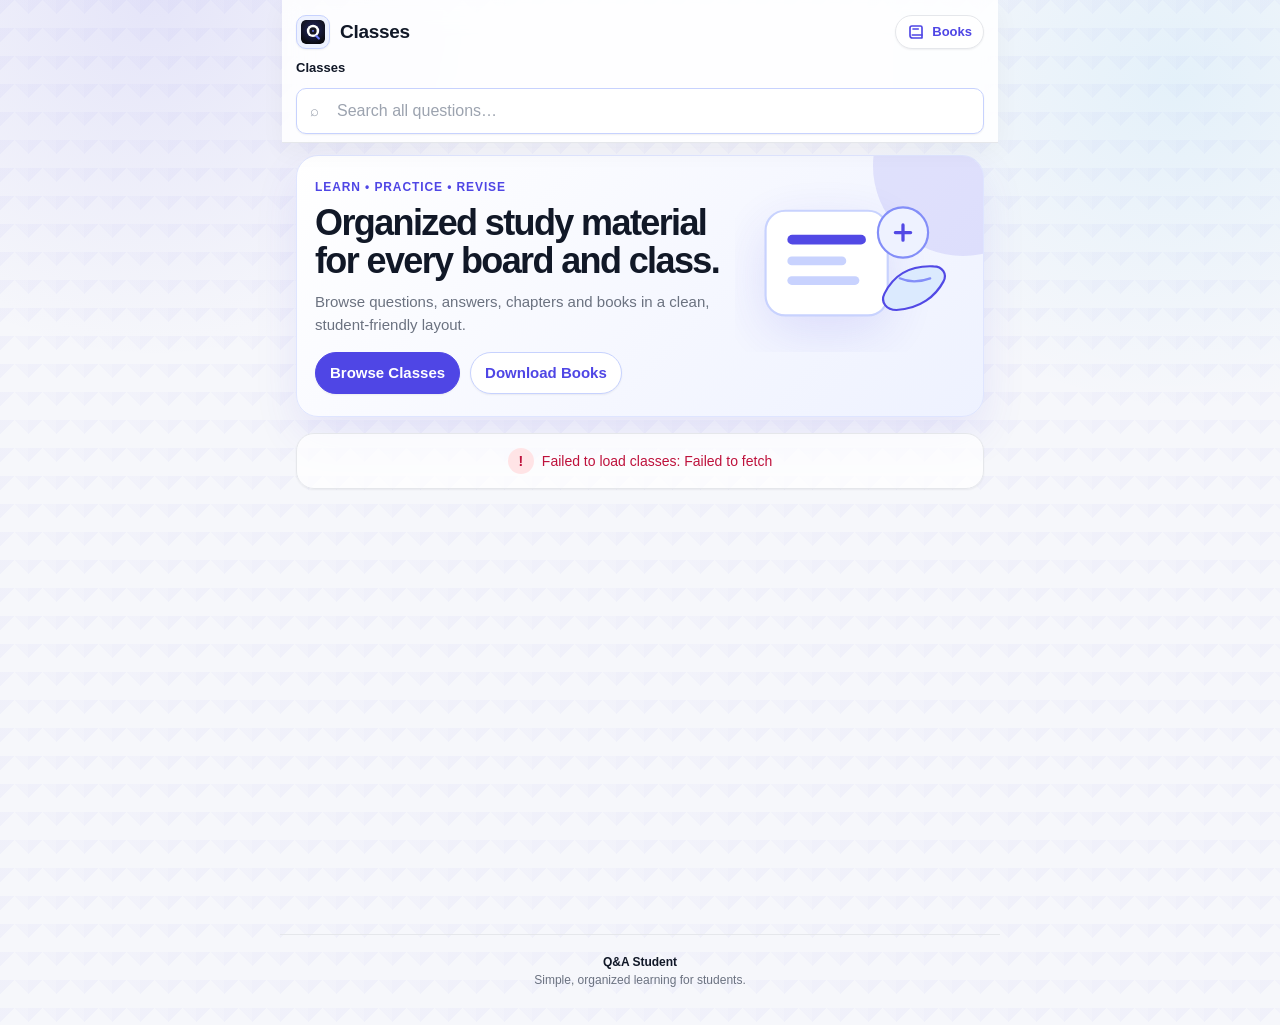
<file: index.html>
<!DOCTYPE html>
<html lang="en">
<head>
<meta charset="UTF-8" />
<meta name="viewport" content="width=device-width, initial-scale=1.0, maximum-scale=1.0, user-scalable=no, viewport-fit=cover" />
<meta name="theme-color" content="#f6f7fb" />
<meta name="color-scheme" content="light" />
<meta name="HandheldFriendly" content="true" />
<meta name="format-detection" content="telephone=no" />
<meta name="msapplication-tap-highlight" content="no" />
<meta name="description" content="Browse educational questions and answers by class, subject and chapter." />
<title>Classes</title>

<!-- Inline SVG favicon (no extra HTTP request). -->
<link rel="icon" href="data:image/svg+xml,%3Csvg xmlns='http://www.w3.org/2000/svg' viewBox='0 0 100 100'%3E%3Crect width='100' height='100' rx='22' fill='%232a3299'/%3E%3Ctext x='50' y='66' text-anchor='middle' fill='white' font-size='62' font-family='sans-serif' font-weight='700'%3EQ%3C/text%3E%3C/svg%3E" />

<link rel="preconnect" href="https://rosho-c2d11-default-rtdb.firebaseio.com" crossorigin />
<link rel="dns-prefetch" href="https://rosho-c2d11-default-rtdb.firebaseio.com" />

<link rel="stylesheet" href="styles.css" />
</head>
<body>
<div class="offline-tag" id="offlineTag">OFFLINE</div>

<div id="app">
  <div class="header">
    <div class="header-row">
      <img src="icon.svg" alt="Q&A" class="site-logo" />
      <h1 class="title">Classes</h1>
      <a class="header-action" href="books.html"><svg viewBox="0 0 24 24" aria-hidden="true" focusable="false"><path d="M6.5 4H18a2 2 0 0 1 2 2v14H7.5A3.5 3.5 0 0 1 4 16.5v-10A2.5 2.5 0 0 1 6.5 4Z"/><path d="M7 16h13"/><path d="M8 8h7"/></svg><span>Books</span></a>
      <div class="update-pill" id="updatePill">Updating…</div>
    </div>
    <div class="breadcrumb"><span class="current">Classes</span></div>

    <div class="search-bar-global">
      <span class="search-icon">⌕</span>
      <input
        type="search"
        class="search-input"
        id="searchInput"
        placeholder="Search all questions…"
        autocomplete="off"
        autocorrect="off"
        autocapitalize="off"
        spellcheck="false"
      />
      <button class="search-clear" id="searchClear" aria-label="Clear" style="display:none;">×</button>
    </div>
  </div>

  <section class="hero-card">
    <div class="hero-illustration" aria-hidden="true">
      <svg viewBox="0 0 220 160" focusable="false">
        <rect x="28" y="30" width="112" height="96" rx="18" class="hi-card"/>
        <rect x="48" y="52" width="72" height="9" rx="4.5" class="hi-line"/>
        <rect x="48" y="72" width="54" height="8" rx="4" class="hi-line muted"/>
        <rect x="48" y="90" width="66" height="8" rx="4" class="hi-line muted"/>
        <circle cx="154" cy="50" r="23" class="hi-orb"/>
        <path d="M147 50h14M154 43v14" class="hi-stroke"/>
        <path d="M137 106c9-18 24-26 45-25 8 0 13 7 9 14-7 13-21 25-43 26-9 0-15-7-11-15Z" class="hi-book"/>
        <path d="M151 92c9 4 17 4 28 0" class="hi-stroke soft"/>
      </svg>
    </div>
    <div class="hero-kicker">Learn • Practice • Revise</div>
    <h2 class="hero-title">Organized study material for every board and class.</h2>
    <p class="hero-subtitle">Browse questions, answers, chapters and books in a clean, student-friendly layout.</p>
    <div class="hero-actions">
      <a class="hero-btn primary" href="#content">Browse Classes</a>
      <a class="hero-btn" href="books.html">Download Books</a>
    </div>

  </section>

  <div class="board-filters" id="boardFilters" style="display:none;"></div>

  <div id="content">
    <div class="skeleton-heading"></div><div class="skeleton-list"><div class="skeleton-item"></div><div class="skeleton-item"></div><div class="skeleton-item short"></div></div>
  </div>
</div>
<footer class="site-footer"><strong>Q&A Student</strong><br>Simple, organized learning for students.</footer>

<div class="toast" id="toast"></div>

<!-- shared.js loads synchronously BEFORE the page script so helpers are ready. -->
<script src="shared.js"></script>
<script>
(function () {
  var APP = window.APP;
  var escapeHtml = APP.escapeHtml;
  var buildUrl = APP.buildUrl;
  var refreshTree = APP.refreshTree;
  var getClassSummaries = APP.getClassSummaries;
  var svgIcon = APP.svgIcon;
  var setUpdating = APP.setUpdating;

  var $content = document.getElementById('content');
  var $search = document.getElementById('searchInput');
  var $clear = document.getElementById('searchClear');
  var $boardFilters = document.getElementById('boardFilters');

  var classes = [];
  var allData = null;
  var allQuestions = [];
  var searchIndexPromise = null;
  var debounceTimer = null;
  var selectedBoard = 'all';

  function buildIndex(data) {
    var items = [];
    Object.keys(data || {}).forEach(function (cId) {
      var cName = (data[cId] && data[cId].name) || cId;
      var subs = (data[cId] && data[cId].subjects) || {};
      Object.keys(subs).forEach(function (sId) {
        var sName = (subs[sId] && subs[sId].name) || sId;
        var chs = (subs[sId] && subs[sId].chapters) || {};
        Object.keys(chs).forEach(function (chId) {
          var chName = (chs[chId] && chs[chId].name) || chId;
          var qs = (chs[chId] && chs[chId].questions) || {};
          Object.keys(qs).forEach(function (qId) {
            items.push({
              id: qId,
              classId: cId,
              className: cName,
              subjectId: sId,
              subjectName: sName,
              chapterId: chId,
              chapterName: chName,
              type: String((qs[qId] && qs[qId].type) || ''),
              question: String((qs[qId] && qs[qId].question) || ''),
              answer: String((qs[qId] && qs[qId].answer) || '')
            });
          });
        });
      });
    });
    return items;
  }

  function renderBoardFilters() {
    var boards = [];
    var seen = {};
    classes.forEach(function (c) {
      var board = (c.board || 'Classes').trim() || 'Classes';
      if (!seen[board]) { seen[board] = true; boards.push({ title: board, order: Number(c.boardOrder == null ? 9999 : c.boardOrder) }); }
    });
    boards.sort(function (a, b) {
      if (a.order !== b.order) return a.order - b.order;
      return String(a.title).localeCompare(String(b.title), undefined, { numeric: true });
    });
    if (!boards.length || boards.length === 1) { $boardFilters.style.display = 'none'; return; }
    $boardFilters.style.display = 'flex';
    $boardFilters.innerHTML = '<button class="filter-chip ' + (selectedBoard === 'all' ? 'active' : '') + '" data-board="all">All</button>' +
      boards.map(function (b) {
        return '<button class="filter-chip ' + (selectedBoard === b.title ? 'active' : '') + '" data-board="' + escapeHtml(b.title) + '">' + escapeHtml(b.title) + '</button>';
      }).join('');
    Array.prototype.forEach.call($boardFilters.querySelectorAll('[data-board]'), function (btn) {
      btn.addEventListener('click', function () {
        selectedBoard = btn.getAttribute('data-board') || 'all';
        renderBoardFilters();
        renderClassList();
      });
    });
  }

  function renderClassList() {
    if (!classes.length) {
      $content.innerHTML = '<div class="empty">No classes available yet.</div>';
      return;
    }

    renderBoardFilters();
    var groups = [];
    var byBoard = {};
    classes.forEach(function (c) {
      var board = (c.board || 'Classes').trim() || 'Classes';
      if (selectedBoard !== 'all' && board !== selectedBoard) return;
      if (!byBoard[board]) {
        byBoard[board] = { title: board, order: Number(c.boardOrder == null ? 9999 : c.boardOrder), items: [] };
        groups.push(byBoard[board]);
      }
      byBoard[board].items.push(c);
    });
    groups.sort(function (a, b) {
      if (a.order !== b.order) return a.order - b.order;
      return String(a.title).localeCompare(String(b.title), undefined, { numeric: true });
    });
    if (!groups.length) {
      selectedBoard = 'all';
      renderClassList();
      return;
    }

    $content.innerHTML = groups.map(function (g) {
      g.items.sort(function (a, b) {
        var ao = Number(a.order == null ? 9999 : a.order);
        var bo = Number(b.order == null ? 9999 : b.order);
        if (ao !== bo) return ao - bo;
        return String(a.name || a.id).localeCompare(String(b.name || b.id), undefined, { numeric: true });
      });
      return '<section class="board-section">' +
             '<div class="board-title">' + escapeHtml(g.title) + '</div>' +
             '<div class="list">' + g.items.map(function (c) {
               var sc = Number(c.subjectCount || 0);
               var countText = sc ? (sc === 1 ? '1 subject' : sc + ' subjects') : '—';
               return '<a class="list-item" href="' + buildUrl('subjects.html', { classId: c.id }) + '">' +
                      svgIcon('class') +
                      '<span class="card-main"><span class="card-title">' + escapeHtml(c.name || c.id) + '</span>' +
                      '<span class="card-subtitle">' + escapeHtml(g.title) + '</span></span>' +
                      '<span class="count">' + countText + '</span>' +
                      '<span class="arrow">›</span></a>';
             }).join('') + '</div></section>';
    }).join('');
  }

  function ensureSearchIndex() {
    if (allData) return Promise.resolve(allData);
    if (searchIndexPromise) return searchIndexPromise;

    setUpdating(true);
    searchIndexPromise = refreshTree().then(function (data) {
      allData = data || {};
      allQuestions = buildIndex(allData);
      setUpdating(false);
      return allData;
    }).catch(function (err) {
      setUpdating(false);
      searchIndexPromise = null;
      throw err;
    });
    return searchIndexPromise;
  }

  function doSearch() {
    var q = ($search.value || '').trim();
    var qLow = q.toLowerCase();
    $clear.style.display = q ? 'flex' : 'none';

    if (!q) {
      renderClassList();
      return;
    }
    $boardFilters.style.display = 'none';

    if (!allData) {
      $content.innerHTML = '<div class="skeleton-heading"></div><div class="skeleton-list"><div class="skeleton-item"></div><div class="skeleton-item"></div><div class="skeleton-item short"></div></div>';
      ensureSearchIndex().then(doSearch).catch(function (err) {
        $content.innerHTML = '<div class="error-banner">Failed to search: ' +
                             escapeHtml(err.message || 'Unknown error') + '</div>';
      });
      return;
    }

    if (!allQuestions.length) {
      $content.innerHTML = '<div class="empty">No questions in database yet.</div>';
      return;
    }

    var filtered = allQuestions.filter(function (it) {
      return (it.question || '').toLowerCase().includes(qLow) ||
             (it.type || '').toLowerCase().includes(qLow);
    });
    if (!filtered.length) {
      $content.innerHTML = '<div class="empty">No questions match &ldquo;' +
                           escapeHtml(q) + '&rdquo;.<br>Try a different keyword.</div>';
      return;
    }

    var groups = new Map();
    filtered.forEach(function (it) {
      var key = it.classId + '||' + it.subjectId + '||' + it.chapterId;
      if (!groups.has(key)) {
        groups.set(key, {
          classId: it.classId, subjectId: it.subjectId, chapterId: it.chapterId,
          className: it.className, subjectName: it.subjectName, chapterName: it.chapterName,
          items: []
        });
      }
      groups.get(key).items.push(it);
    });

    var html = '<div class="search-meta">' + filtered.length +
               ' result' + (filtered.length === 1 ? '' : 's') +
               ' for &ldquo;' + escapeHtml(q) + '&rdquo;</div>';

    groups.forEach(function (g) {
      html += '<div class="search-group">';
      html += '<div class="search-group-path">';
      html += '<a href="' + buildUrl('subjects.html', { classId: g.classId }) + '">' +
              escapeHtml(g.className) + '</a>';
      html += '<span class="crumb-sep">›</span>';
      html += '<a href="' + buildUrl('chapters.html', { classId: g.classId, subjectId: g.subjectId }) + '">' +
              escapeHtml(g.subjectName) + '</a>';
      html += '<span class="crumb-sep">›</span>';
      html += '<span class="current">' + escapeHtml(g.chapterName) + '</span>';
      html += '</div><div class="search-group-list">';
      g.items.forEach(function (it, idx) {
        var url = buildUrl('answer.html', {
          classId: it.classId, subjectId: it.subjectId,
          chapterId: it.chapterId, qId: it.id
        });
        html += '<a class="search-result" href="' + url + '">';
        html += svgIcon('question');
        html += '<div class="result-body">';
        if (it.type) html += '<div class="result-type">' + escapeHtml(it.type) + '</div>';
        html += '<div class="result-text">' + escapeHtml(it.question) + '</div>';
        html += '</div><span class="arrow">›</span></a>';
      });
      html += '</div></div>';
    });

    $content.innerHTML = html;
  }

  function loadClasses() {
    if (!navigator.onLine) {
      $content.innerHTML = '<div class="error-banner">You are offline. Please connect to the internet and reload.</div>';
      return;
    }

    setUpdating(true);
    getClassSummaries().then(function (list) {
      setUpdating(false);
      classes = list || [];
      var m = (window.location.hash || '').match(/^#q=(.*)$/);
      if (m && m[1]) { try { $search.value = decodeURIComponent(m[1]); } catch (e) {} }
      doSearch();
    }).catch(function (err) {
      setUpdating(false);
      $content.innerHTML = '<div class="error-banner">Failed to load classes: ' +
                           escapeHtml(err.message || 'Unknown error') + '</div>';
    });
  }

  $search.addEventListener('input', function () {
    clearTimeout(debounceTimer);
    debounceTimer = setTimeout(function () {
      var q = ($search.value || '').trim();
      var newHash = q ? '#q=' + encodeURIComponent(q) : '';
      if ((window.location.hash || '') !== newHash) {
        history.replaceState(null, '', window.location.pathname + (newHash || ''));
      }
      doSearch();
    }, 180);
  });
  $search.addEventListener('keydown', function (e) {
    if (e.key === 'Escape') {
      $search.value = '';
      history.replaceState(null, '', window.location.pathname);
      doSearch();
    }
  });
  $clear.addEventListener('click', function () {
    $search.value = '';
    history.replaceState(null, '', window.location.pathname);
    doSearch();
    $search.focus();
  });

  loadClasses();
})();
</script>
</body>
</html>
</file>
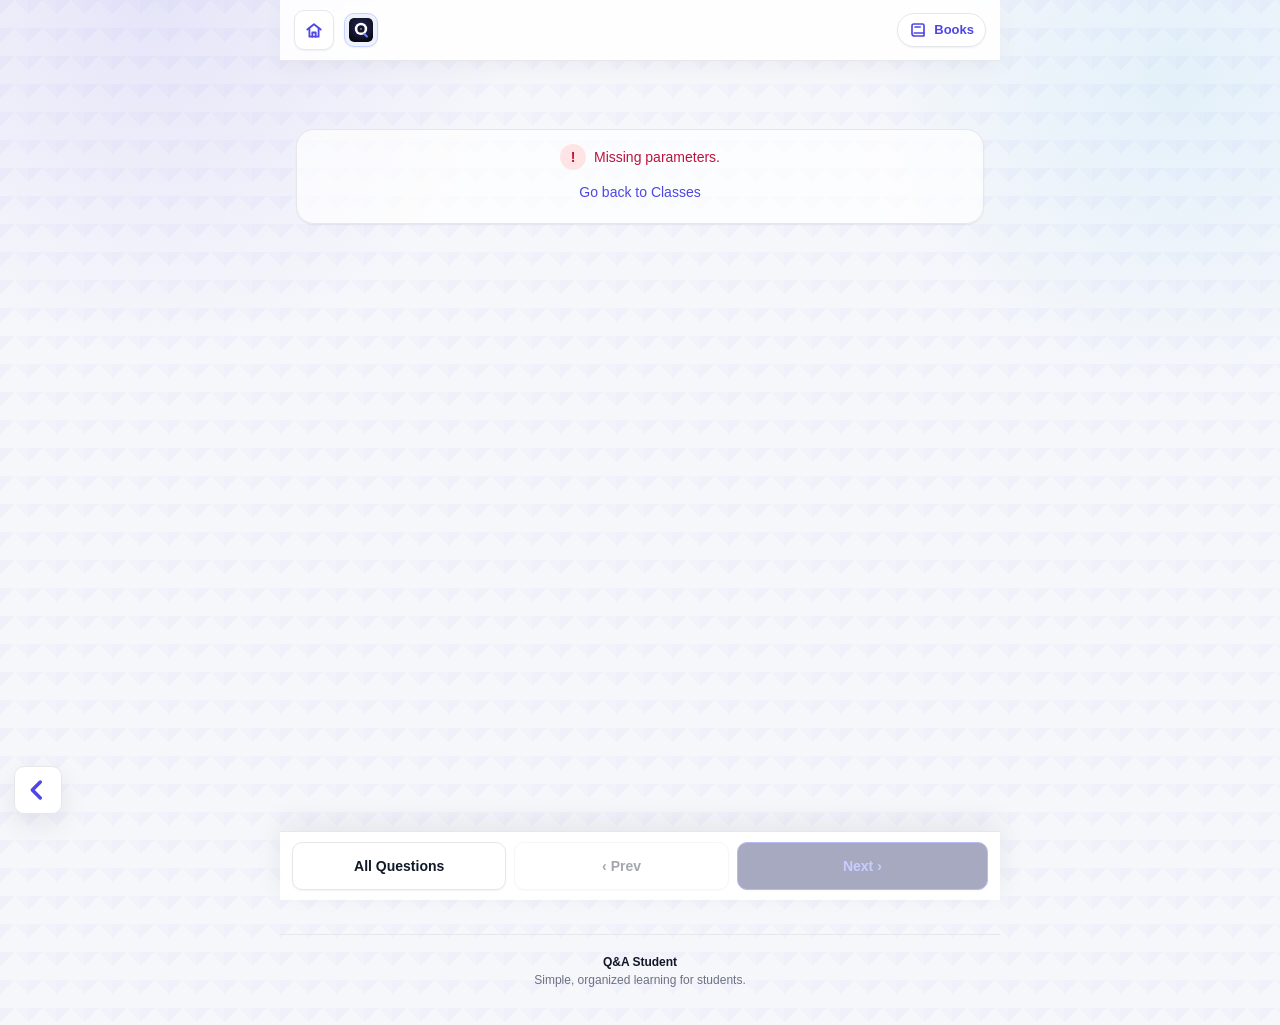
<file: answer.html>
<!DOCTYPE html>
<html lang="en">
<head>
<meta charset="UTF-8" />
<meta name="viewport" content="width=device-width, initial-scale=1.0, maximum-scale=1.0, user-scalable=no, viewport-fit=cover" />
<meta name="theme-color" content="#f6f7fb" />
<meta name="color-scheme" content="light" />
<meta name="HandheldFriendly" content="true" />
<meta name="format-detection" content="telephone=no" />
<meta name="msapplication-tap-highlight" content="no" />
<title>Answer</title>

<link rel="icon" href="data:image/svg+xml,%3Csvg xmlns='http://www.w3.org/2000/svg' viewBox='0 0 100 100'%3E%3Crect width='100' height='100' rx='22' fill='%232a3299'/%3E%3Ctext x='50' y='66' text-anchor='middle' fill='white' font-size='62' font-family='sans-serif' font-weight='700'%3EQ%3C/text%3E%3C/svg%3E" />
<link rel="preconnect" href="https://rosho-c2d11-default-rtdb.firebaseio.com" crossorigin />
<link rel="dns-prefetch" href="https://rosho-c2d11-default-rtdb.firebaseio.com" />

<link rel="stylesheet" href="styles.css" />
</head>
<body>
<div class="offline-tag" id="offlineTag">OFFLINE</div>

<div class="answer-page" id="answerPage">
  <div class="answer-header">
    <a class="home-link" href="index.html" aria-label="Home"><svg viewBox="0 0 24 24" aria-hidden="true" focusable="false"><path d="M4 11.5 12 5l8 6.5"/><path d="M6.5 10.5V20h11v-9.5"/><path d="M10 20v-5h4v5"/></svg></a>
    <img src="icon.svg" alt="Q&A" class="site-logo" />
    <div class="answer-counter" id="counter">…</div>
    <a class="header-action" href="books.html"><svg viewBox="0 0 24 24" aria-hidden="true" focusable="false"><path d="M6.5 4H18a2 2 0 0 1 2 2v14H7.5A3.5 3.5 0 0 1 4 16.5v-10A2.5 2.5 0 0 1 6.5 4Z"/><path d="M7 16h13"/><path d="M8 8h7"/></svg><span>Books</span></a>
    <div class="update-pill" id="updatePill">Updating…</div>
  </div>
  <div class="answer-body" id="body">
    <div class="skeleton-list" id="answerLoader">
      <div class="skeleton-heading"></div>
      <div class="skeleton-item"></div>
      <div class="skeleton-item"></div>
      <div class="skeleton-item short"></div>
    </div>
  </div>
  <a class="bottom-back-btn" id="bottomBackBtn" href="#" aria-label="Back"><svg viewBox="0 0 24 24" aria-hidden="true" focusable="false"><path d="M14.8 5.2 8 12l6.8 6.8"/></svg></a>
  <div class="answer-footer">
    <a class="nav-btn" id="allQuestionsBtn" href="#">All Questions</a>
    <button class="nav-btn disabled" id="prevBtn" disabled>‹ Prev</button>
    <button class="nav-btn primary disabled" id="nextBtn" disabled>Next ›</button>
  </div>
</div>
<footer class="site-footer"><strong>Q&A Student</strong><br>Simple, organized learning for students.</footer>

<div class="toast" id="toast"></div>

<script src="shared.js"></script>
<script>
(function () {
  var APP = window.APP;
  var escapeHtml = APP.escapeHtml;
  var getParam = APP.getParam;
  var buildUrl = APP.buildUrl;
  var readData = APP.readData;
  var setUpdating = APP.setUpdating;

  var classId = getParam('classId');
  var subjectId = getParam('subjectId');
  var chapterId = getParam('chapterId');
  var qId = getParam('qId');

  var $counter = document.getElementById('counter');
  var $body = document.getElementById('body');
  var $type = document.getElementById('type');
  var $question = document.getElementById('question');
  var $imageWrap = document.getElementById('imageWrap');
  var $text = document.getElementById('text');
  var $allQuestions = document.getElementById('allQuestionsBtn');
  var $bottomBack = document.getElementById('bottomBackBtn');
  var $prev = document.getElementById('prevBtn');
  var $next = document.getElementById('nextBtn');

  var flat = [];
  var idx = -1;

  function disableFooter() {
    $prev.disabled = true;
    $next.disabled = true;
    $prev.classList.add('disabled');
    $next.classList.add('disabled');

  }

  function enableFooter() {
    /* Footer links/buttons are enabled by show() based on current question index. */
  }

  function showError(html) {
    $body.innerHTML = '<div class="error-banner" style="margin-top:40px;">' + html + '</div>';
    $counter.textContent = '';
    disableFooter();
  }

  function showSpinner() {
    $body.innerHTML = '<div class="skeleton-list"><div class="skeleton-heading"></div><div class="skeleton-item"></div><div class="skeleton-item"></div><div class="skeleton-item short"></div></div>';
    $counter.textContent = '';
    disableFooter();
  }

  if (!classId || !subjectId || !chapterId || !qId) {
    showError('Missing parameters.<br><a href="index.html">Go back to Classes</a>');
    return;
  }
  $bottomBack.href = buildUrl('questions.html', { classId: classId, subjectId: subjectId, chapterId: chapterId });
  $allQuestions.href = buildUrl('questions.html', { classId: classId, subjectId: subjectId, chapterId: chapterId });

  function getImageUrls(q) {
    var raw = [];
    function add(v) {
      if (!v) return;
      if (Array.isArray(v)) { v.forEach(add); return; }
      if (typeof v === 'object') {
        if (v.url) add(v.url);
        return;
      }
      String(v).split(/[\n,]+/).forEach(function (part) {
        part = part.trim();
        if (part) raw.push(part);
      });
    }
    add(q.imageUrl);
    add(q.imageURL);
    add(q.image);
    add(q.images);
    add(q.imageUrls);
    add(q.questionImageUrl);
    add(q.answerImageUrl);
    return raw.filter(function (url, idx, arr) {
      return isSafeImageUrl(url) && arr.indexOf(url) === idx;
    });
  }

  function isSafeImageUrl(url) {
    return /^(https?:\/\/|data:image\/)/i.test(String(url || '').trim());
  }

  function buildFlat(rawQuestions) {
    return Object.keys(rawQuestions || {}).map(function (id) {
      var raw = rawQuestions[id] || {};
      return {
        id: id,
        type: String((raw && raw.type) || 'General').trim(),
        question: (raw && raw.question) || '',
        answer: (raw && raw.answer) || '',
        imageUrls: getImageUrls(raw)
      };
    });
  }

  function renderImages(urls) {
    if (!$imageWrap) return;
    $imageWrap.innerHTML = '';
    if (!urls || !urls.length) {
      $imageWrap.classList.remove('show');
      return;
    }
    urls.forEach(function (url, idx) {
      var link = document.createElement('a');
      link.className = 'answer-image-link';
      link.href = url;
      link.target = '_blank';
      link.rel = 'noopener noreferrer';

      var img = document.createElement('img');
      img.className = 'answer-image';
      img.src = url;
      img.alt = 'Question image ' + (idx + 1);
      img.loading = 'lazy';
      img.onerror = function () {
        var err = document.createElement('div');
        err.className = 'answer-image-error';
        err.textContent = 'Image failed to load: ' + url;
        link.replaceWith(err);
      };
      link.appendChild(img);
      $imageWrap.appendChild(link);
    });
    $imageWrap.classList.add('show');
  }

  function show(i) {
    idx = i;
    var q = flat[idx];
    if (!q) return;

    if (!$type || !$type.parentNode) {
      $body.innerHTML = '<div class="answer-type" id="type"></div>' +
                        '<div class="answer-question" id="question"></div>' +
                        '<div class="answer-image-list" id="imageWrap"></div>' +
                        '<div class="answer-text" id="text"></div>';
      $type = document.getElementById('type');
      $question = document.getElementById('question');
      $imageWrap = document.getElementById('imageWrap');
      $text = document.getElementById('text');
    }

    $body.classList.remove('fade-slide');
    void $body.offsetWidth;
    $body.classList.add('fade-slide');

    $type.textContent = q.type || 'General';
    $question.textContent = q.question || '';
    renderImages(q.imageUrls);
    $text.textContent = q.answer || '';
    $counter.textContent = (idx + 1) + ' / ' + flat.length;
    $prev.disabled = idx === 0;
    $next.disabled = idx === flat.length - 1;
    $prev.classList.toggle('disabled', idx === 0);
    $next.classList.toggle('disabled', idx === flat.length - 1);
    enableFooter();
    window.scrollTo({ top: 0, behavior: 'auto' });
  }

  function loadAnswer() {
    if (!navigator.onLine) {
      showError('You are offline. Please connect to the internet and reload.<br><a href="index.html">Go back to Classes</a>');
      return;
    }

    showSpinner();
    setUpdating(true);
    readData('/classes/' + classId + '/subjects/' + subjectId + '/chapters/' + chapterId + '/questions')
      .then(function (raw) {
        setUpdating(false);
        if (raw === null) {
          showError('This chapter does not exist or has no questions.<br>' +
                    '<a href="index.html">Go back to Classes</a>');
          return;
        }
        flat = buildFlat(raw);
        var newIdx = flat.findIndex(function (q) { return q.id === qId; });
        if (newIdx === -1) {
          showError('This question does not exist.<br>' +
                    '<a href="' + buildUrl('questions.html', { classId: classId, subjectId: subjectId, chapterId: chapterId }) +
                    '">Back to Questions</a>');
          return;
        }
        show(newIdx);
      })
      .catch(function (err) {
        setUpdating(false);
        showError('Failed to load answer: ' + escapeHtml(err.message || 'Unknown error') +
                  '<br><a href="index.html">Go back</a>');
      });
  }

  $prev.addEventListener('click', function () { if (idx > 0) show(idx - 1); });
  $next.addEventListener('click', function () { if (idx < flat.length - 1) show(idx + 1); });

  var sx = null, sy = null, st = 0;
  document.addEventListener('touchstart', function (e) {
    if (e.touches.length !== 1) return;
    sx = e.touches[0].clientX;
    sy = e.touches[0].clientY;
    st = Date.now();
  }, { passive: true });
  document.addEventListener('touchend', function (e) {
    if (sx === null) return;
    var t = e.changedTouches[0];
    var dx = t.clientX - sx, dy = t.clientY - sy, dt = Date.now() - st;
    if (dt < 600 && Math.abs(dx) > 50 && Math.abs(dx) > Math.abs(dy)) {
      if (dx < 0) { if (idx < flat.length - 1) show(idx + 1); }
      else         { if (idx > 0) show(idx - 1); }
    }
    sx = sy = null;
  }, { passive: true });

  loadAnswer();
})();
</script>
</body>
</html>
</file>
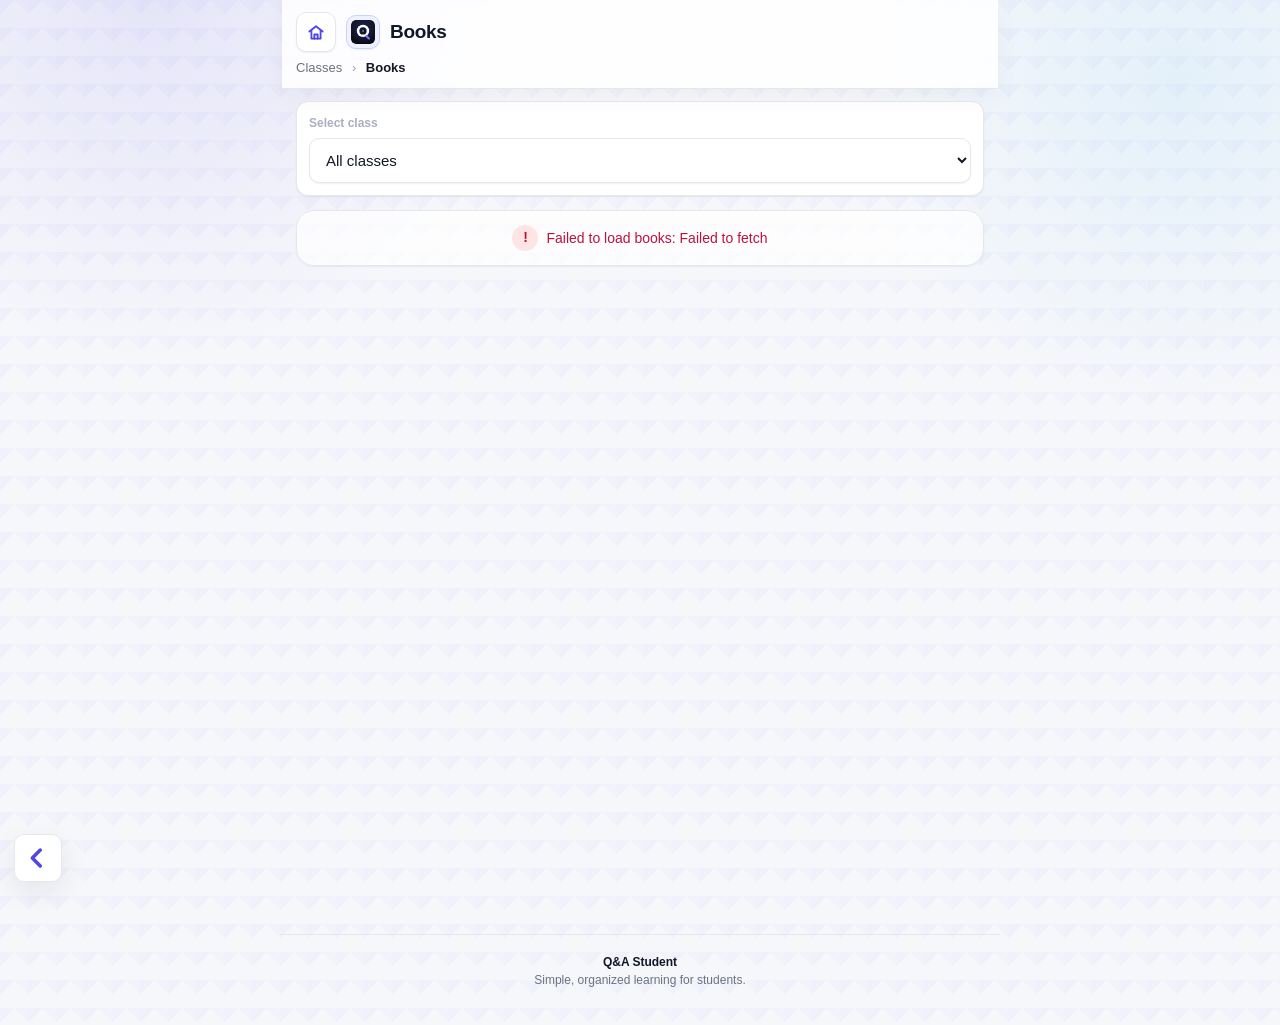
<file: books.html>
<!DOCTYPE html>
<html lang="en">
<head>
<meta charset="UTF-8" />
<meta name="viewport" content="width=device-width, initial-scale=1.0, maximum-scale=1.0, user-scalable=no, viewport-fit=cover" />
<meta name="theme-color" content="#f6f7fb" />
<meta name="color-scheme" content="light" />
<meta name="description" content="Download official and reference books by board and class." />
<title>Books</title>
<link rel="icon" href="data:image/svg+xml,%3Csvg xmlns='http://www.w3.org/2000/svg' viewBox='0 0 100 100'%3E%3Crect width='100' height='100' rx='22' fill='%232a3299'/%3E%3Ctext x='50' y='66' text-anchor='middle' fill='white' font-size='62' font-family='sans-serif' font-weight='700'%3EQ%3C/text%3E%3C/svg%3E" />
<link rel="preconnect" href="https://assemble-ab9ca-default-rtdb.firebaseio.com" crossorigin />
<link rel="dns-prefetch" href="https://assemble-ab9ca-default-rtdb.firebaseio.com" />
<link rel="stylesheet" href="styles.css" />
</head>
<body>
<div class="offline-tag" id="offlineTag">OFFLINE</div>

<div id="app">
  <div class="header">
    <div class="header-row">
      <a class="home-link" href="index.html" aria-label="Home"><svg viewBox="0 0 24 24" aria-hidden="true" focusable="false"><path d="M4 11.5 12 5l8 6.5"/><path d="M6.5 10.5V20h11v-9.5"/><path d="M10 20v-5h4v5"/></svg></a>
      <img src="icon.svg" alt="Q&A" class="site-logo" />
      <h1 class="title">Books</h1>
      <div class="update-pill" id="updatePill">Loading…</div>
    </div>
    <div class="breadcrumb">
      <a href="index.html">Classes</a>
      <span class="crumb-sep">›</span>
      <span class="current">Books</span>
    </div>
  </div>

  <div class="books-controls">
    <label class="control-label" for="classSelect">Select class</label>
    <select class="select-control" id="classSelect">
      <option value="all">All classes</option>
    </select>
  </div>

  <div id="content">
    <div class="skeleton-heading"></div>
    <div class="skeleton-list">
      <div class="skeleton-item"></div>
      <div class="skeleton-item"></div>
      <div class="skeleton-item short"></div>
    </div>
  </div>
</div>
<footer class="site-footer"><strong>Q&A Student</strong><br>Simple, organized learning for students.</footer>

<a class="bottom-back-btn" href="index.html" aria-label="Back"><svg viewBox="0 0 24 24" aria-hidden="true" focusable="false"><path d="M14.8 5.2 8 12l6.8 6.8"/></svg></a>
<div class="toast" id="toast"></div>

<script>
(function () {
  var DB_URL = 'https://assemble-ab9ca-default-rtdb.firebaseio.com';
  var TIMEOUT_MS = 12000;

  var $content = document.getElementById('content');
  var $classSelect = document.getElementById('classSelect');
  var $updatePill = document.getElementById('updatePill');
  var allClasses = [];
  var selectedClass = 'all';

  function escapeHtml(s) {
    return (s == null ? '' : String(s))
      .replace(/&/g, '&amp;').replace(/</g, '&lt;').replace(/>/g, '&gt;')
      .replace(/"/g, '&quot;').replace(/'/g, '&#39;');
  }

  function setLoading(on) {
    if ($updatePill) $updatePill.classList.toggle('show', !!on);
  }

  function updateOnline() {
    var el = document.getElementById('offlineTag');
    if (el) el.classList.toggle('show', !navigator.onLine);
  }
  window.addEventListener('online', updateOnline);
  window.addEventListener('offline', updateOnline);
  updateOnline();

  function withTimeout(promise, label) {
    var timer;
    var timeout = new Promise(function (_, reject) {
      timer = setTimeout(function () { reject(new Error((label || 'Request') + ' timed out')); }, TIMEOUT_MS);
    });
    return Promise.race([promise, timeout]).then(function (v) {
      clearTimeout(timer); return v;
    }, function (err) {
      clearTimeout(timer); throw err;
    });
  }

  function read(path) {
    var cleaned = String(path || '').replace(/^\/+|\/+$/g, '');
    var url = DB_URL + '/' + cleaned.split('/').filter(Boolean).map(encodeURIComponent).join('/') + '.json';
    return withTimeout(fetch(url, { cache: 'no-store' }).then(function (res) {
      if (!res.ok) throw new Error('Firebase read failed: ' + res.status + ' ' + res.statusText);
      return res.json();
    }), 'Firebase read');
  }

  function num(v, fallback) {
    var n = Number(v);
    return isFinite(n) ? n : fallback;
  }

  function sortBooks(obj) {
    return Object.keys(obj || {}).map(function (id) {
      var b = obj[id] || {};
      b.id = id;
      return b;
    }).sort(function (a, b) {
      var ao = num(a.order, 9999), bo = num(b.order, 9999);
      if (ao !== bo) return ao - bo;
      return String(a.title || a.name || a.id).localeCompare(String(b.title || b.name || b.id), undefined, { numeric: true });
    });
  }

  function normalizeBooksData(data) {
    return Object.keys(data || {}).map(function (id) {
      var c = data[id] || {};
      return {
        id: id,
        className: c.className || c.name || id,
        board: c.board || 'Books',
        boardOrder: num(c.boardOrder, 9999),
        order: num(c.classOrder != null ? c.classOrder : c.order, 9999),
        official: sortBooks(c.official || c.officialBooks),
        reference: sortBooks(c.reference || c.referenceBooks || c.references)
      };
    }).sort(function (a, b) {
      if (a.boardOrder !== b.boardOrder) return a.boardOrder - b.boardOrder;
      var bc = String(a.board).localeCompare(String(b.board), undefined, { numeric: true });
      if (bc) return bc;
      if (a.order !== b.order) return a.order - b.order;
      return String(a.className).localeCompare(String(b.className), undefined, { numeric: true });
    });
  }

  function svgIcon(kind) {
    var paths = {
      book: '<path d="M6.5 4H18a2 2 0 0 1 2 2v14H7.5A3.5 3.5 0 0 1 4 16.5v-10A2.5 2.5 0 0 1 6.5 4Z"/><path d="M7 16h13"/><path d="M8 8h7"/>',
      download: '<path d="M12 4v10"/><path d="m8 10 4 4 4-4"/><path d="M5 20h14"/>'
    };
    return '<span class="card-icon" aria-hidden="true"><svg viewBox="0 0 24 24">' + (paths[kind] || paths.book) + '</svg></span>';
  }

  function populateClassSelect() {
    var prev = selectedClass;
    $classSelect.innerHTML = '<option value="all">All classes</option>' + allClasses.map(function (c) {
      return '<option value="' + escapeHtml(c.id) + '">' + escapeHtml(c.board + ' › ' + c.className) + '</option>';
    }).join('');
    selectedClass = allClasses.some(function (c) { return c.id === prev; }) ? prev : 'all';
    $classSelect.value = selectedClass;
  }

  function bookCard(book) {
    var title = book.title || book.name || 'Untitled book';
    var url = book.url || book.downloadUrl || book.link || '';
    var author = book.author ? '<div class="book-author">' + escapeHtml(book.author) + '</div>' : '';
    var disabled = url ? '' : ' disabled';
    var href = url ? ' href="' + escapeHtml(url) + '" target="_blank" rel="noopener noreferrer"' : ' href="#"';
    return '<div class="book-card">' +
           '<div class="book-cover">' + svgIcon('book') + '</div>' +
           '<div class="book-info"><div class="book-title">' + escapeHtml(title) + '</div>' + author + '</div>' +
           '<a class="download-btn' + disabled + '"' + href + ' download>' + svgIcon('download') + '<span>Download</span></a>' +
           '</div>';
  }

  function bookGroup(title, books) {
    if (!books || !books.length) {
      return '<div class="book-subtitle">' + escapeHtml(title) + '</div><div class="empty small">No ' + escapeHtml(title.toLowerCase()) + ' added yet.</div>';
    }
    return '<div class="book-subtitle">' + escapeHtml(title) + '</div>' + books.map(bookCard).join('');
  }

  function render() {
    var list = selectedClass === 'all'
      ? allClasses
      : allClasses.filter(function (c) { return c.id === selectedClass; });

    if (!allClasses.length) {
      $content.innerHTML = '<div class="empty">No books available yet.</div>';
      return;
    }
    if (!list.length) {
      $content.innerHTML = '<div class="empty">No books found for this class.</div>';
      return;
    }

    var html = '';
    var currentBoard = null;
    list.forEach(function (c) {
      if (currentBoard !== c.board) {
        currentBoard = c.board;
        html += '<section class="board-section"><div class="board-title">' + escapeHtml(c.board) + '</div></section>';
      }
      html += '<section class="book-class-section">' +
              '<div class="book-class-title">' + escapeHtml(c.className) + '</div>' +
              bookGroup('Official Books', c.official) +
              bookGroup('Reference Books', c.reference) +
              '</section>';
    });
    $content.innerHTML = html;
  }

  function loadBooks() {
    if (!navigator.onLine) {
      $content.innerHTML = '<div class="error-banner">You are offline. Please connect to the internet and reload.</div>';
      return;
    }
    setLoading(true);
    read('/books').then(function (data) {
      setLoading(false);
      allClasses = normalizeBooksData(data || {});
      populateClassSelect();
      render();
    }).catch(function (err) {
      setLoading(false);
      $content.innerHTML = '<div class="error-banner">Failed to load books: ' + escapeHtml(err.message || err) + '</div>';
    });
  }

  $classSelect.addEventListener('change', function () {
    selectedClass = $classSelect.value || 'all';
    render();
  });

  loadBooks();
})();
</script>
</body>
</html>
</file>
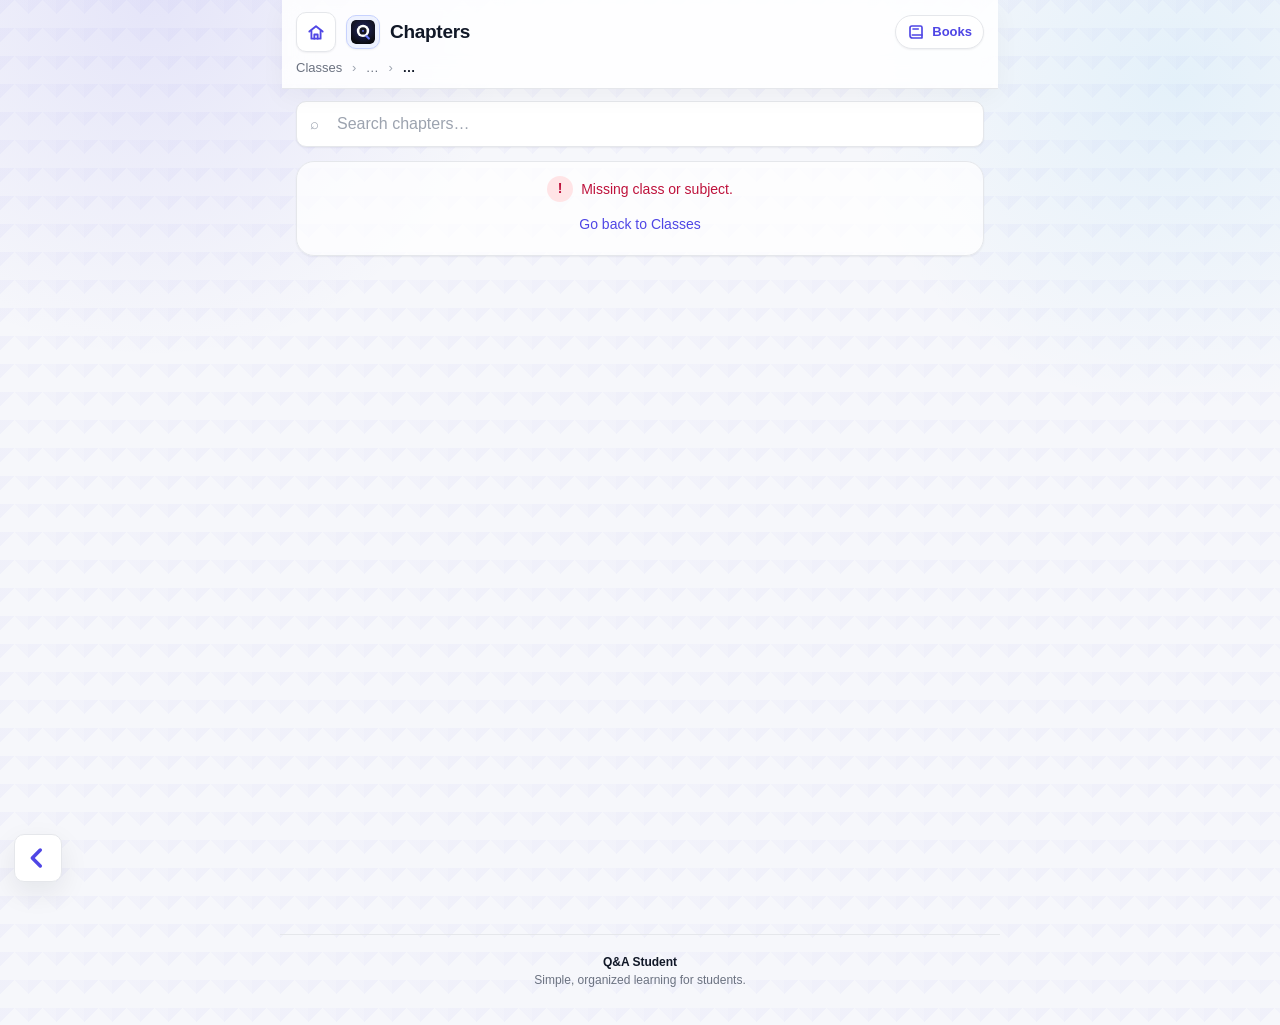
<file: chapters.html>
<!DOCTYPE html>
<html lang="en">
<head>
<meta charset="UTF-8" />
<meta name="viewport" content="width=device-width, initial-scale=1.0, maximum-scale=1.0, user-scalable=no, viewport-fit=cover" />
<meta name="theme-color" content="#f6f7fb" />
<meta name="color-scheme" content="light" />
<meta name="HandheldFriendly" content="true" />
<meta name="format-detection" content="telephone=no" />
<meta name="msapplication-tap-highlight" content="no" />
<title>Chapters</title>

<link rel="icon" href="data:image/svg+xml,%3Csvg xmlns='http://www.w3.org/2000/svg' viewBox='0 0 100 100'%3E%3Crect width='100' height='100' rx='22' fill='%232a3299'/%3E%3Ctext x='50' y='66' text-anchor='middle' fill='white' font-size='62' font-family='sans-serif' font-weight='700'%3EQ%3C/text%3E%3C/svg%3E" />
<link rel="preconnect" href="https://rosho-c2d11-default-rtdb.firebaseio.com" crossorigin />
<link rel="dns-prefetch" href="https://rosho-c2d11-default-rtdb.firebaseio.com" />

<link rel="stylesheet" href="styles.css" />
</head>
<body>
<div class="offline-tag" id="offlineTag">OFFLINE</div>

<div id="app">
  <div class="header">
    <div class="header-row">
      <a class="home-link" href="index.html" aria-label="Home"><svg viewBox="0 0 24 24" aria-hidden="true" focusable="false"><path d="M4 11.5 12 5l8 6.5"/><path d="M6.5 10.5V20h11v-9.5"/><path d="M10 20v-5h4v5"/></svg></a>
      <img src="icon.svg" alt="Q&A" class="site-logo" />
      <h1 class="title" id="pageTitle">Chapters</h1>
      <a class="header-action" href="books.html"><svg viewBox="0 0 24 24" aria-hidden="true" focusable="false"><path d="M6.5 4H18a2 2 0 0 1 2 2v14H7.5A3.5 3.5 0 0 1 4 16.5v-10A2.5 2.5 0 0 1 6.5 4Z"/><path d="M7 16h13"/><path d="M8 8h7"/></svg><span>Books</span></a>
      <div class="update-pill" id="updatePill">Updating…</div>
    </div>
    <div class="breadcrumb" id="breadcrumb">
      <a href="index.html">Classes</a>
      <span class="crumb-sep">›</span>
      <a id="crumbClass" href="#">…</a>
      <span class="crumb-sep">›</span>
      <span class="current">…</span>
    </div>
  </div>

  <div class="search-wrap">
    <span class="search-icon">⌕</span>
    <input type="text" class="search-input" id="searchInput" placeholder="Search chapters…" />
  </div>

  <div id="content">
    <div class="skeleton-list"><div class="skeleton-item"></div><div class="skeleton-item"></div><div class="skeleton-item"></div></div>
  </div>
</div>
<footer class="site-footer"><strong>Q&A Student</strong><br>Simple, organized learning for students.</footer>

<a class="bottom-back-btn" id="bottomBackBtn" href="#" aria-label="Back"><svg viewBox="0 0 24 24" aria-hidden="true" focusable="false"><path d="M14.8 5.2 8 12l6.8 6.8"/></svg></a>
<div class="toast" id="toast"></div>

<script src="shared.js"></script>
<script>
(function () {
  var APP = window.APP;
  var escapeHtml = APP.escapeHtml;
  var getParam = APP.getParam;
  var buildUrl = APP.buildUrl;
  var readData = APP.readData;
  var getChapterSummaries = APP.getChapterSummaries;
  var svgIcon = APP.svgIcon;
  var setUpdating = APP.setUpdating;

  var classId = getParam('classId');
  var subjectId = getParam('subjectId');

  var $title = document.getElementById('pageTitle');
  var $bottomBack = document.getElementById('bottomBackBtn');
  var $crumbClass = document.getElementById('crumbClass');
  var $crumbCurrent = document.querySelector('#breadcrumb .current');
  var $content = document.getElementById('content');
  var $search = document.getElementById('searchInput');
  var allChapters = [];
  var currentClassName = '';
  var currentSubjectName = '';

  if (!classId || !subjectId) {
    $content.innerHTML = '<div class="error-banner">Missing class or subject.<br>' +
                         '<a href="index.html">Go back to Classes</a></div>';
    return;
  }
  $bottomBack.href = buildUrl('subjects.html', { classId: classId });
  $crumbClass.href = buildUrl('subjects.html', { classId: classId });

  function render(className, subjectName, chapters) {
    currentClassName = className;
    currentSubjectName = subjectName;
    allChapters = chapters || [];
    $title.textContent = subjectName;
    document.title = subjectName + ' — Chapters';
    $crumbClass.textContent = className;
    $crumbCurrent.textContent = subjectName;
    renderFiltered();
  }

  function renderFiltered() {
    var filter = ($search.value || '').trim().toLowerCase();
    var chapters = filter ? allChapters.filter(function (ch) {
      return String(ch.name || ch.id).toLowerCase().includes(filter);
    }) : allChapters;

    if (!allChapters.length) {
      $content.innerHTML = '<div class="empty">No chapters available.</div>';
      return;
    }
    if (!chapters.length) {
      $content.innerHTML = '<div class="empty">No chapters match your search.</div>';
      return;
    }

    $content.innerHTML = '<div class="page-meta">' + allChapters.length + ' chapter' + (allChapters.length === 1 ? '' : 's') + '</div>' +
      '<div class="list">' + chapters.map(function (ch) {
        var qcount = ch.qcount || 0;
        var countText = qcount === 0 ? '—' :
          (qcount === 1 ? '1 question' : qcount + ' questions');
        return '<a class="list-item" href="' + buildUrl('questions.html', { classId: classId, subjectId: subjectId, chapterId: ch.id }) + '">' +
               svgIcon('chapter') +
               '<span class="card-main"><span class="card-title">' + escapeHtml(ch.name || ch.id) + '</span>' +
               '<span class="card-subtitle">' + escapeHtml(currentSubjectName) + '</span></span>' +
               '<span class="count">' + countText + '</span>' +
               '<span class="arrow">›</span></a>';
      }).join('') + '</div>';
  }

  function loadChapters() {
    if (!navigator.onLine) {
      $content.innerHTML = '<div class="error-banner">You are offline. Please connect to the internet and reload.<br>' +
                           '<a href="index.html">Go back to Classes</a></div>';
      return;
    }

    setUpdating(true);
    Promise.all([
      readData('/classes/' + classId + '/name'),
      readData('/classes/' + classId + '/subjects/' + subjectId + '/name'),
      getChapterSummaries('/classes/' + classId + '/subjects/' + subjectId + '/chapters')
    ]).then(function (parts) {
      setUpdating(false);
      var className = parts[0];
      var subjectName = parts[1];
      var chapters = parts[2] || [];
      if (className == null || subjectName == null) {
        $content.innerHTML = '<div class="error-banner">This class or subject does not exist.<br>' +
                             '<a href="index.html">Go back to Classes</a></div>';
        return;
      }
      render(String(className), String(subjectName), chapters);
    }).catch(function (err) {
      setUpdating(false);
      $content.innerHTML = '<div class="error-banner">Failed to load chapters: ' +
                           escapeHtml(err.message || 'Unknown error') +
                           '<br><a href="index.html">Go back</a></div>';
    });
  }

  $search.addEventListener('input', renderFiltered);
  loadChapters();
})();
</script>
</body>
</html>
</file>
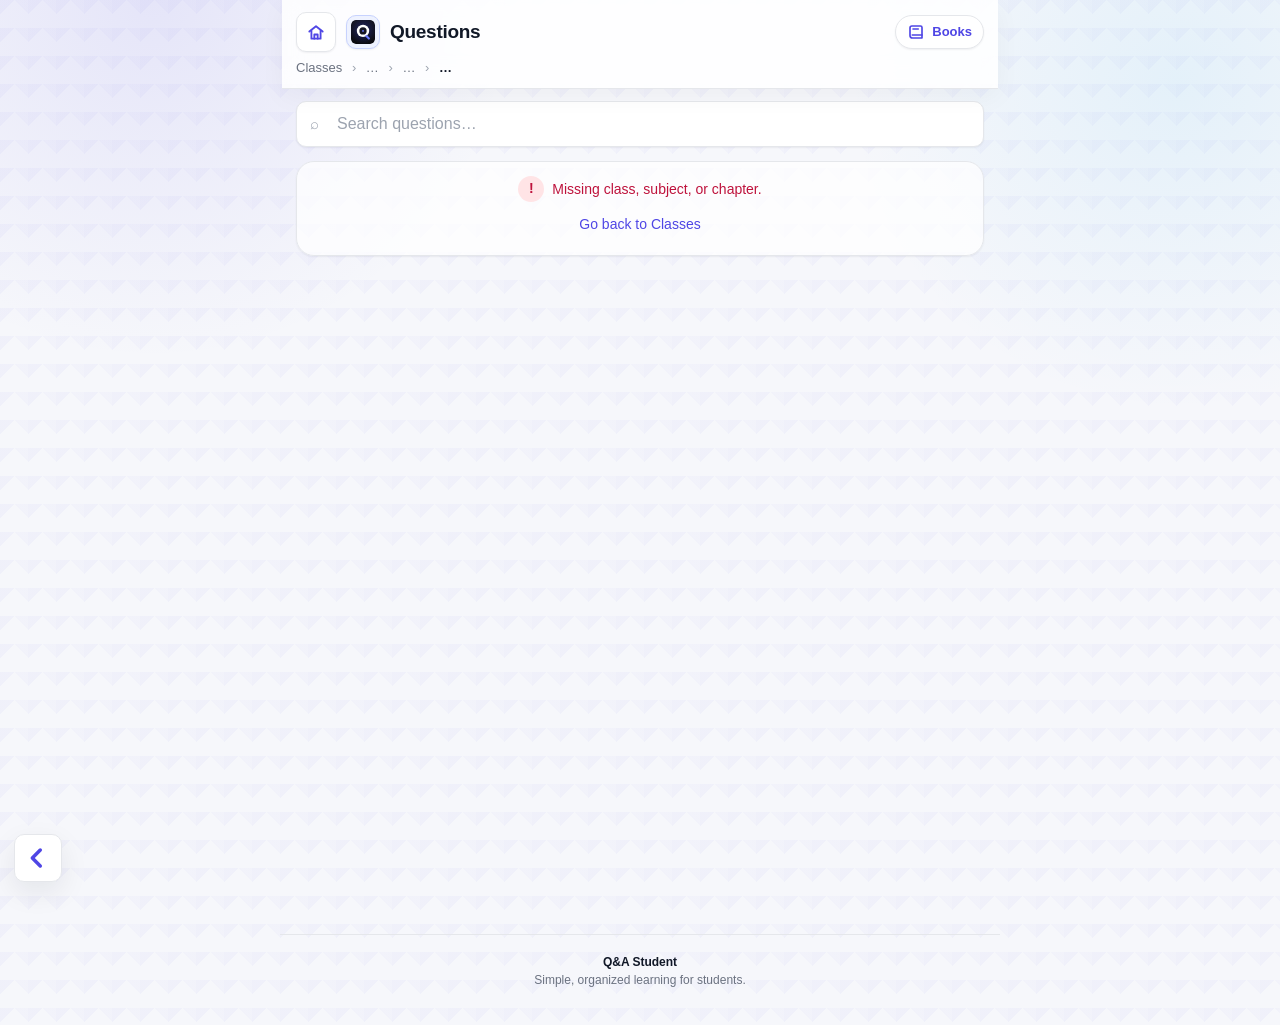
<file: questions.html>
<!DOCTYPE html>
<html lang="en">
<head>
<meta charset="UTF-8" />
<meta name="viewport" content="width=device-width, initial-scale=1.0, maximum-scale=1.0, user-scalable=no, viewport-fit=cover" />
<meta name="theme-color" content="#f6f7fb" />
<meta name="color-scheme" content="light" />
<meta name="HandheldFriendly" content="true" />
<meta name="format-detection" content="telephone=no" />
<meta name="msapplication-tap-highlight" content="no" />
<title>Questions</title>

<link rel="icon" href="data:image/svg+xml,%3Csvg xmlns='http://www.w3.org/2000/svg' viewBox='0 0 100 100'%3E%3Crect width='100' height='100' rx='22' fill='%232a3299'/%3E%3Ctext x='50' y='66' text-anchor='middle' fill='white' font-size='62' font-family='sans-serif' font-weight='700'%3EQ%3C/text%3E%3C/svg%3E" />
<link rel="preconnect" href="https://rosho-c2d11-default-rtdb.firebaseio.com" crossorigin />
<link rel="dns-prefetch" href="https://rosho-c2d11-default-rtdb.firebaseio.com" />

<link rel="stylesheet" href="styles.css" />
</head>
<body>
<div class="offline-tag" id="offlineTag">OFFLINE</div>

<div id="app">
  <div class="header">
    <div class="header-row">
      <a class="home-link" href="index.html" aria-label="Home"><svg viewBox="0 0 24 24" aria-hidden="true" focusable="false"><path d="M4 11.5 12 5l8 6.5"/><path d="M6.5 10.5V20h11v-9.5"/><path d="M10 20v-5h4v5"/></svg></a>
      <img src="icon.svg" alt="Q&A" class="site-logo" />
      <h1 class="title" id="pageTitle">Questions</h1>
      <a class="header-action" href="books.html"><svg viewBox="0 0 24 24" aria-hidden="true" focusable="false"><path d="M6.5 4H18a2 2 0 0 1 2 2v14H7.5A3.5 3.5 0 0 1 4 16.5v-10A2.5 2.5 0 0 1 6.5 4Z"/><path d="M7 16h13"/><path d="M8 8h7"/></svg><span>Books</span></a>
      <div class="update-pill" id="updatePill">Updating…</div>
    </div>
    <div class="breadcrumb" id="breadcrumb">
      <a href="index.html">Classes</a>
      <span class="crumb-sep">›</span>
      <a id="crumbClass" href="#">…</a>
      <span class="crumb-sep">›</span>
      <a id="crumbSubject" href="#">…</a>
      <span class="crumb-sep">›</span>
      <span class="current">…</span>
    </div>
  </div>

  <div class="search-wrap">
    <span class="search-icon">⌕</span>
    <input type="text" class="search-input" id="searchInput" placeholder="Search questions…" />
  </div>

  <div id="content">
    <div class="skeleton-list"><div class="skeleton-item"></div><div class="skeleton-item"></div><div class="skeleton-item short"></div></div>
  </div>
</div>
<footer class="site-footer"><strong>Q&A Student</strong><br>Simple, organized learning for students.</footer>

<a class="bottom-back-btn" id="bottomBackBtn" href="#" aria-label="Back"><svg viewBox="0 0 24 24" aria-hidden="true" focusable="false"><path d="M14.8 5.2 8 12l6.8 6.8"/></svg></a>
<div class="toast" id="toast"></div>

<script src="shared.js"></script>
<script>
(function () {
  var APP = window.APP;
  var escapeHtml = APP.escapeHtml;
  var getParam = APP.getParam;
  var buildUrl = APP.buildUrl;
  var readData = APP.readData;
  var svgIcon = APP.svgIcon;
  var setUpdating = APP.setUpdating;

  var classId = getParam('classId');
  var subjectId = getParam('subjectId');
  var chapterId = getParam('chapterId');

  var $title = document.getElementById('pageTitle');
  var $bottomBack = document.getElementById('bottomBackBtn');
  var $crumbClass = document.getElementById('crumbClass');
  var $crumbSubject = document.getElementById('crumbSubject');
  var $crumbCurrent = document.querySelector('#breadcrumb .current');
  var $content = document.getElementById('content');
  var $search = document.getElementById('searchInput');

  if (!classId || !subjectId || !chapterId) {
    $content.innerHTML = '<div class="error-banner">Missing class, subject, or chapter.<br>' +
                         '<a href="index.html">Go back to Classes</a></div>';
    return;
  }
  $bottomBack.href = buildUrl('chapters.html', { classId: classId, subjectId: subjectId });
  $crumbClass.href = buildUrl('subjects.html', { classId: classId });
  $crumbSubject.href = buildUrl('chapters.html', { classId: classId, subjectId: subjectId });

  var groups = [];
  var currentChapterName = '';

  function buildGroups(rawQuestions) {
    var items = Object.keys(rawQuestions || {}).map(function (id) {
      return {
        id: id,
        type: String((rawQuestions[id] && rawQuestions[id].type) || 'General').trim(),
        question: (rawQuestions[id] && rawQuestions[id].question) || '',
        answer: (rawQuestions[id] && rawQuestions[id].answer) || ''
      };
    });
    var order = [], map = {};
    items.forEach(function (it) {
      if (!map[it.type]) { map[it.type] = []; order.push(it.type); }
      map[it.type].push(it);
    });
    return order.map(function (t) { return { type: t, items: map[t] }; });
  }

  function render() {
    var filter = ($search.value || '').trim().toLowerCase();
    if (!groups.length) {
      $content.innerHTML = '<div class="empty">No questions in this chapter yet.</div>';
      return;
    }
    var total = groups.reduce(function (sum, g) { return sum + g.items.length; }, 0);
    var html = '<div class="page-meta">' + total + ' question' + (total === 1 ? '' : 's') + '</div>';
    var anyShown = false;
    groups.forEach(function (g) {
      var filtered = filter
        ? g.items.filter(function (it) {
            return (it.question || '').toLowerCase().includes(filter) ||
                   (it.type || '').toLowerCase().includes(filter);
          })
        : g.items;
      if (!filtered.length) return;
      anyShown = true;
      html += '<div class="group"><div class="group-title">' + escapeHtml(g.type) + '</div><div class="group-list">';
      filtered.forEach(function (it, idx) {
        var url = buildUrl('answer.html', { classId: classId, subjectId: subjectId, chapterId: chapterId, qId: it.id });
        html += '<a class="question-item" href="' + url + '">' +
                svgIcon('question') +
                '<span class="card-main"><span class="card-title">' + escapeHtml(it.question) + '</span></span>' +
                '<span class="arrow">›</span></a>';
      });
      html += '</div></div>';
    });
    if (!anyShown) {
      $content.innerHTML = '<div class="empty">No questions match your search.</div>';
      return;
    }
    $content.innerHTML = html;
  }

  function loadQuestions() {
    if (!navigator.onLine) {
      $content.innerHTML = '<div class="error-banner">You are offline. Please connect to the internet and reload.<br>' +
                           '<a href="index.html">Go back to Classes</a></div>';
      return;
    }

    setUpdating(true);
    Promise.all([
      readData('/classes/' + classId + '/name'),
      readData('/classes/' + classId + '/subjects/' + subjectId + '/name'),
      readData('/classes/' + classId + '/subjects/' + subjectId + '/chapters/' + chapterId + '/name'),
      readData('/classes/' + classId + '/subjects/' + subjectId + '/chapters/' + chapterId + '/questions')
    ]).then(function (parts) {
      setUpdating(false);
      var className = parts[0];
      var subjectName = parts[1];
      var chapterName = parts[2];
      var rawQuestions = parts[3] || {};
      if (className == null || subjectName == null || chapterName == null) {
        $content.innerHTML = '<div class="error-banner">This class, subject, or chapter does not exist.<br>' +
                             '<a href="index.html">Go back to Classes</a></div>';
        return;
      }

      currentChapterName = String(chapterName);
      $title.textContent = currentChapterName;
      document.title = currentChapterName + ' — Questions';
      $crumbClass.textContent = String(className);
      $crumbSubject.textContent = String(subjectName);
      $crumbCurrent.textContent = String(chapterName);

      groups = buildGroups(rawQuestions);
      render();
    }).catch(function (err) {
      setUpdating(false);
      $content.innerHTML = '<div class="error-banner">Failed to load questions: ' +
                           escapeHtml(err.message || 'Unknown error') +
                           '<br><a href="index.html">Go back</a></div>';
    });
  }

  $search.addEventListener('input', render);
  loadQuestions();
})();
</script>
</body>
</html>
</file>
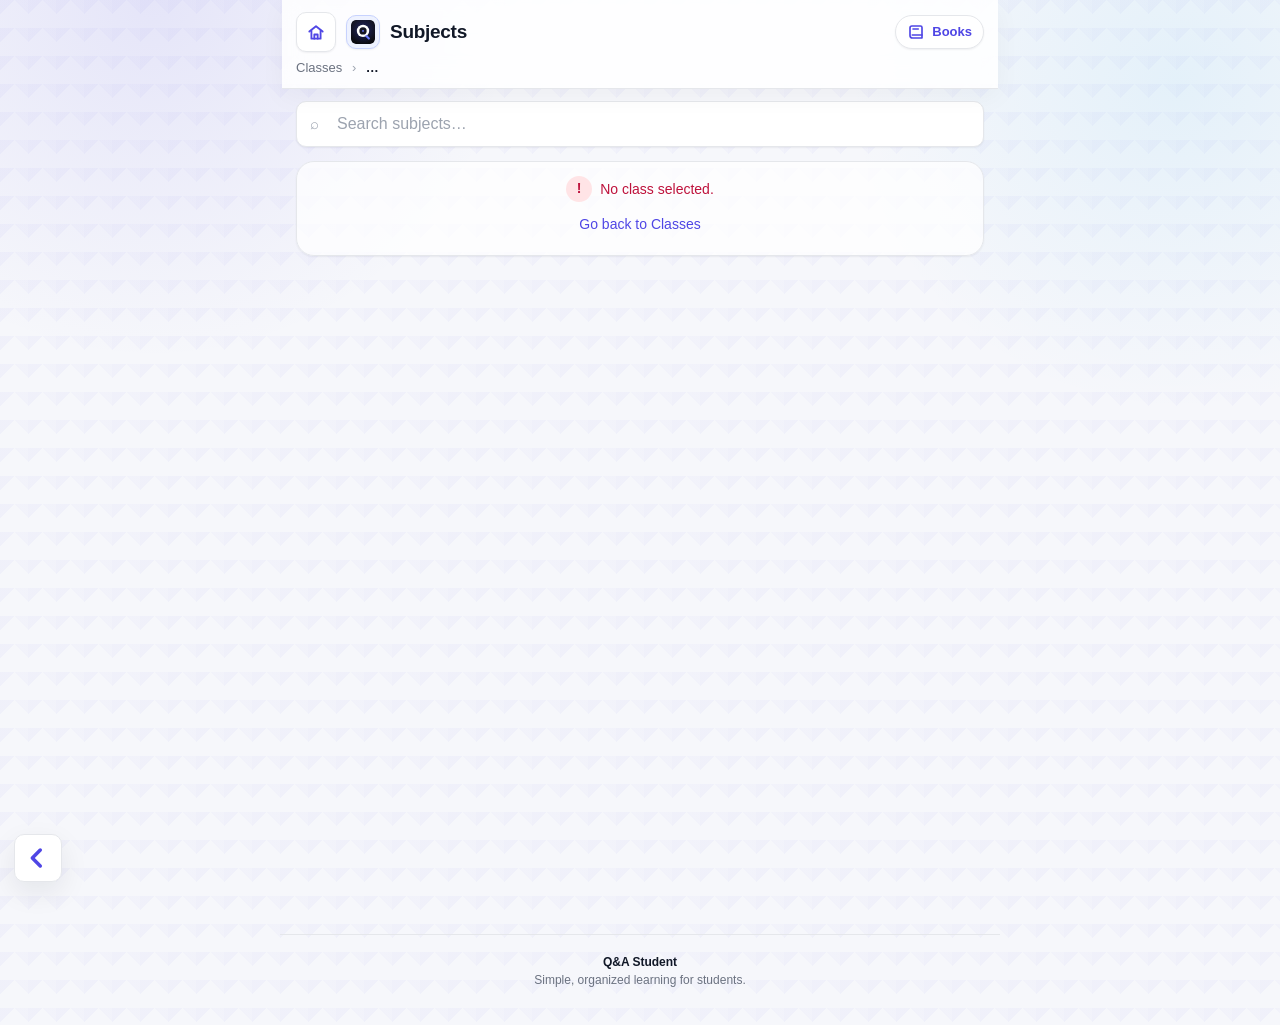
<file: subjects.html>
<!DOCTYPE html>
<html lang="en">
<head>
<meta charset="UTF-8" />
<meta name="viewport" content="width=device-width, initial-scale=1.0, maximum-scale=1.0, user-scalable=no, viewport-fit=cover" />
<meta name="theme-color" content="#f6f7fb" />
<meta name="color-scheme" content="light" />
<meta name="HandheldFriendly" content="true" />
<meta name="format-detection" content="telephone=no" />
<meta name="msapplication-tap-highlight" content="no" />
<title>Subjects</title>

<link rel="icon" href="data:image/svg+xml,%3Csvg xmlns='http://www.w3.org/2000/svg' viewBox='0 0 100 100'%3E%3Crect width='100' height='100' rx='22' fill='%232a3299'/%3E%3Ctext x='50' y='66' text-anchor='middle' fill='white' font-size='62' font-family='sans-serif' font-weight='700'%3EQ%3C/text%3E%3C/svg%3E" />
<link rel="preconnect" href="https://rosho-c2d11-default-rtdb.firebaseio.com" crossorigin />
<link rel="dns-prefetch" href="https://rosho-c2d11-default-rtdb.firebaseio.com" />

<link rel="stylesheet" href="styles.css" />
</head>
<body>
<div class="offline-tag" id="offlineTag">OFFLINE</div>

<div id="app">
  <div class="header">
    <div class="header-row">
      <a class="home-link" href="index.html" aria-label="Home"><svg viewBox="0 0 24 24" aria-hidden="true" focusable="false"><path d="M4 11.5 12 5l8 6.5"/><path d="M6.5 10.5V20h11v-9.5"/><path d="M10 20v-5h4v5"/></svg></a>
      <img src="icon.svg" alt="Q&A" class="site-logo" />
      <h1 class="title" id="pageTitle">Subjects</h1>
      <a class="header-action" href="books.html"><svg viewBox="0 0 24 24" aria-hidden="true" focusable="false"><path d="M6.5 4H18a2 2 0 0 1 2 2v14H7.5A3.5 3.5 0 0 1 4 16.5v-10A2.5 2.5 0 0 1 6.5 4Z"/><path d="M7 16h13"/><path d="M8 8h7"/></svg><span>Books</span></a>
      <div class="update-pill" id="updatePill">Updating…</div>
    </div>
    <div class="breadcrumb" id="breadcrumb">
      <a href="index.html">Classes</a>
      <span class="crumb-sep">›</span>
      <span class="current">…</span>
    </div>
  </div>

  <div class="search-wrap">
    <span class="search-icon">⌕</span>
    <input type="text" class="search-input" id="searchInput" placeholder="Search subjects…" />
  </div>

  <div id="content">
    <div class="skeleton-list"><div class="skeleton-item"></div><div class="skeleton-item"></div><div class="skeleton-item short"></div></div>
  </div>
</div>
<footer class="site-footer"><strong>Q&A Student</strong><br>Simple, organized learning for students.</footer>

<a class="bottom-back-btn" href="index.html" aria-label="Back"><svg viewBox="0 0 24 24" aria-hidden="true" focusable="false"><path d="M14.8 5.2 8 12l6.8 6.8"/></svg></a>
<div class="toast" id="toast"></div>

<script src="shared.js"></script>
<script>
(function () {
  var APP = window.APP;
  var escapeHtml = APP.escapeHtml;
  var getParam = APP.getParam;
  var buildUrl = APP.buildUrl;
  var readData = APP.readData;
  var getChildSummaries = APP.getChildSummaries;
  var svgIcon = APP.svgIcon;
  var setUpdating = APP.setUpdating;

  var classId = getParam('classId');

  var $title = document.getElementById('pageTitle');
  var $crumbCurrent = document.querySelector('#breadcrumb .current');
  var $content = document.getElementById('content');
  var $search = document.getElementById('searchInput');
  var allSubjects = [];
  var currentClassName = '';

  if (!classId) {
    $content.innerHTML = '<div class="error-banner">No class selected.<br>' +
                         '<a href="index.html">Go back to Classes</a></div>';
    $title.textContent = 'Subjects';
    return;
  }

  function render(className, subjects) {
    currentClassName = className;
    allSubjects = subjects || [];
    $title.textContent = className;
    document.title = className + ' — Subjects';
    $crumbCurrent.textContent = className;
    renderFiltered();
  }

  function renderFiltered() {
    var filter = ($search.value || '').trim().toLowerCase();
    var subjects = filter ? allSubjects.filter(function (s) {
      return String(s.name || s.id).toLowerCase().includes(filter);
    }) : allSubjects;

    if (!allSubjects.length) {
      $content.innerHTML = '<div class="empty">No subjects available.</div>';
      return;
    }
    if (!subjects.length) {
      $content.innerHTML = '<div class="empty">No subjects match your search.</div>';
      return;
    }

    $content.innerHTML = '<div class="page-meta">' + allSubjects.length + ' subject' + (allSubjects.length === 1 ? '' : 's') + '</div>' +
      '<div class="list">' + subjects.map(function (sub) {
        var cc = Number(sub.chapterCount || 0);
        var countText = cc ? (cc === 1 ? '1 chapter' : cc + ' chapters') : '—';
        return '<a class="list-item" href="' + buildUrl('chapters.html', { classId: classId, subjectId: sub.id }) + '">' +
               svgIcon('subject') +
               '<span class="card-main"><span class="card-title">' + escapeHtml(sub.name || sub.id) + '</span>' +
               '<span class="card-subtitle">' + escapeHtml(currentClassName) + '</span></span>' +
               '<span class="count">' + countText + '</span>' +
               '<span class="arrow">›</span></a>';
      }).join('') + '</div>';
  }

  function loadSubjects() {
    if (!navigator.onLine) {
      $content.innerHTML = '<div class="error-banner">You are offline. Please connect to the internet and reload.<br>' +
                           '<a href="index.html">Go back to Classes</a></div>';
      return;
    }

    setUpdating(true);
    Promise.all([
      readData('/classes/' + classId + '/name'),
      getChildSummaries('/classes/' + classId + '/subjects').then(function (subjects) {
        return Promise.all((subjects || []).map(function (sub) {
          return readData('/classes/' + classId + '/subjects/' + sub.id + '/chapters', { shallow: true })
            .then(function (keys) { sub.chapterCount = Object.keys(keys || {}).length; return sub; })
            .catch(function () { sub.chapterCount = 0; return sub; });
        }));
      })
    ]).then(function (parts) {
      setUpdating(false);
      var className = parts[0];
      var subjects = parts[1] || [];
      if (className == null) {
        $content.innerHTML = '<div class="error-banner">This class does not exist.<br>' +
                             '<a href="index.html">Go back to Classes</a></div>';
        return;
      }
      render(String(className), subjects);
    }).catch(function (err) {
      setUpdating(false);
      $content.innerHTML = '<div class="error-banner">Failed to load subjects: ' +
                           escapeHtml(err.message || 'Unknown error') +
                           '<br><a href="index.html">Go back</a></div>';
    });
  }

  $search.addEventListener('input', renderFiltered);
  loadSubjects();
})();
</script>
</body>
</html>
</file>
<file: styles.css>
/* ============================================================
   Q&A Student — Android-first dark theme (v2)
   - No PWA standalone mode
   - Larger tap targets (48dp+)
   - System font stack, no external fonts
   - Single-file CSS, no @import
   ============================================================ */

* {
  box-sizing: border-box;
  -webkit-tap-highlight-color: transparent;
  -webkit-touch-callout: none;
}

html, body {
  margin: 0;
  padding: 0;
  height: auto;
  min-height: 100%;
  overflow-y: auto;
  background: #0a0a0f;
  color: #e6e6ec;
  font-family: -apple-system, BlinkMacSystemFont, "Segoe UI", Roboto,
               "Helvetica Neue", Arial, sans-serif;
  font-size: 15px;
  line-height: 1.5;
  min-height: 100vh;
  overflow-x: hidden;
  overflow-y: auto;
  /* Keep normal vertical scrolling on Android/iOS. */
  overscroll-behavior-y: auto;
  /* Stop Android from auto-scaling text on rotation */
  -webkit-text-size-adjust: 100%;
  text-size-adjust: 100%;
  /* Smooth momentum scroll */
  -webkit-overflow-scrolling: touch;
}
body {
  padding-bottom: env(safe-area-inset-bottom);
  position: relative;
  touch-action: pan-y;
}

/* Disable text selection on UI controls (Android long-press toolbar). */
button, .list-item, .question-item, .search-result,
.nav-btn, .search-input, .group-title, .search-group-path,
.breadcrumb a, .toast, .update-pill, .site-logo, .filter-chip, .header-action, .bottom-back-btn {
  -webkit-user-select: none;
  user-select: none;
}
.answer-text, .answer-question,
input[type="text"], input[type="search"], textarea {
  -webkit-user-select: text;
  user-select: text;
}

/* Kill 300ms tap delay + double-tap zoom on interactive elements. */
button, .list-item, .question-item, .search-result,
.search-clear, .copy-btn, .nav-btn, .back-link, .home-link, .filter-chip, .header-action, .bottom-back-btn, input[type="search"] {
  touch-action: manipulation;
}

#app {
  max-width: 720px;
  margin: 0 auto;
  min-height: 100vh;
  height: auto;
  overflow: visible;
  padding: 0 14px;
  position: relative;
}

/* ===== Header ===== */
.header {
  position: sticky;
  top: 0;
  z-index: 50;
  background: rgba(10, 10, 15, 0.94);
  backdrop-filter: blur(14px);
  -webkit-backdrop-filter: blur(14px);
  border-bottom: 1px solid #1c1c25;
  padding: 12px 0 10px;
  margin: 0 -14px 12px;
  padding-left: 14px; padding-right: 14px;
}
.header-row {
  display: flex;
  align-items: center;
  gap: 10px;
  min-height: 40px;
}
.site-logo {
  width: 34px;
  height: 34px;
  border-radius: 10px;
  flex-shrink: 0;
  object-fit: contain;
  background: #101026;
  border: 1px solid #2a3299;
  padding: 4px;
}
.back-link {
  color: #9aa0ff;
  font-size: 26px;     /* larger for thumb-friendly tap */
  text-decoration: none;
  padding: 8px 12px 8px 0;
  line-height: 1;
  display: inline-block;
  min-width: 40px;
  min-height: 40px;
  display: inline-flex;
  align-items: center;
  justify-content: flex-start;
}
.back-link:active { opacity: 0.5; }
.home-link {
  color: #9aa0ff;
  text-decoration: none;
  min-width: 40px;
  min-height: 40px;
  display: inline-flex;
  align-items: center;
  justify-content: center;
  border: 1px solid #252545;
  background: #11111a;
  border-radius: 10px;
  font-size: 17px;
  flex-shrink: 0;
}
.home-link:active { opacity: 0.65; background: #1c1c28; }
.bottom-back-btn {
  position: fixed;
  left: 14px;
  bottom: calc(18px + env(safe-area-inset-bottom, 0px));
  z-index: 80;
  width: 48px;
  height: 48px;
  border-radius: 10px;
  display: inline-flex;
  align-items: center;
  justify-content: center;
  background: #11111a;
  border: 1px solid #252545;
  color: #9aa0ff;
  text-decoration: none;
  box-shadow: 0 10px 24px rgba(0,0,0,.28);
  transition: transform 120ms ease, opacity 120ms ease, background 120ms ease;
}
.bottom-back-btn svg {
  width: 28px;
  height: 28px;
  display: block;
  fill: none;
  stroke: currentColor;
  stroke-width: 3;
  stroke-linecap: round;
  stroke-linejoin: round;
  transform: translateX(-1px);
  pointer-events: none;
}
.bottom-back-btn:active {
  opacity: 0.65;
  background: #1c1c28;
  transform: scale(.96);
}
.answer-page .bottom-back-btn {
  bottom: calc(86px + env(safe-area-inset-bottom, 0px));
}
.header-action {
  color: #cbd0ff;
  text-decoration: none;
  min-height: 34px;
  display: inline-flex;
  align-items: center;
  justify-content: center;
  padding: 0 11px;
  border: 1px solid #252545;
  background: #11111a;
  border-radius: 999px;
  font-size: 13px;
  font-weight: 700;
  flex-shrink: 0;
}
.header-action:active { opacity: 0.7; background: #1c1c28; }

.breadcrumb {
  font-size: 13px;
  color: #8a8fa3;
  margin-top: 6px;
  overflow: hidden;
  text-overflow: ellipsis;
  white-space: nowrap;
}
.breadcrumb a { color: #8a8fa3; text-decoration: none; }
.breadcrumb a:active { color: #b8bfff; }
.breadcrumb .crumb-sep { color: #4a4f63; margin: 0 6px; }
.breadcrumb .current { color: #d8dceb; font-weight: 500; }

.title {
  font-size: 19px;
  font-weight: 600;
  color: #f1f1f8;
  margin: 0;
  flex: 1;
  overflow: hidden;
  text-overflow: ellipsis;
  white-space: nowrap;
}

/* Subtle "Updating…" pill (shown only during background refresh). */
.update-pill {
  display: none;
  background: #1a1f5a;
  color: #8a8fff;
  font-size: 11px;
  font-weight: 600;
  letter-spacing: 0.3px;
  padding: 4px 8px;
  border-radius: 6px;
  flex-shrink: 0;
}
.update-pill.show {
  display: inline-block;
  animation: pulse 1.4s ease-in-out infinite;
}
@keyframes pulse {
  0%, 100% { opacity: 1; }
  50%      { opacity: 0.55; }
}

/* ===== Spinner ===== */
.spinner-wrap {
  display: flex; flex-direction: column;
  align-items: center; justify-content: center;
  padding: 60px 0;
  color: #6a7088;
}
.spinner {
  width: 32px; height: 32px;
  border: 3px solid #1c1c25;
  border-top-color: #6c7cff;
  border-radius: 50%;
  animation: spin 0.9s linear infinite;
  margin-bottom: 12px;
}
@keyframes spin { to { transform: rotate(360deg); } }

/* Skeleton loader: faster-feeling page load than a lone spinner. */
.skeleton-list { display: flex; flex-direction: column; gap: 8px; padding-top: 2px; }
.skeleton-item {
  height: 52px;
  border-radius: 10px;
  border: 1px solid #1f1f2a;
  background: linear-gradient(90deg, #14141c 0%, #1b1b27 45%, #14141c 90%);
  background-size: 220% 100%;
  animation: skeletonShift 1.1s ease-in-out infinite;
}
.skeleton-item.short { width: 68%; }
.skeleton-heading {
  width: 120px;
  height: 16px;
  border-radius: 8px;
  margin: 8px 0 10px 4px;
  background: linear-gradient(90deg, #14141c 0%, #1b1b27 45%, #14141c 90%);
  background-size: 220% 100%;
  animation: skeletonShift 1.1s ease-in-out infinite;
}
@keyframes skeletonShift { 0% { background-position: 120% 0; } 100% { background-position: -120% 0; } }

/* ===== Lists ===== */
.board-filters {
  display: flex;
  gap: 8px;
  overflow-x: auto;
  padding: 0 2px 12px;
  margin-top: -2px;
  -webkit-overflow-scrolling: touch;
}
.board-filters::-webkit-scrollbar { display: none; }
.filter-chip {
  border: 1px solid #252545;
  background: #11111a;
  color: #aeb3c8;
  border-radius: 999px;
  padding: 8px 12px;
  font-size: 13px;
  font-weight: 700;
  font-family: inherit;
  white-space: nowrap;
  cursor: pointer;
}
.filter-chip.active { background: #2a3299; border-color: #3a45b8; color: #fff; }
.filter-chip:active { opacity: 0.75; }
.board-section { margin: 18px 0 22px; }
.board-section:first-child { margin-top: 0; }
.board-title {
  font-size: 12px;
  font-weight: 800;
  letter-spacing: 0.8px;
  text-transform: uppercase;
  color: #8a8fff;
  padding: 6px 4px 8px;
}
.list { display: flex; flex-direction: column; gap: 8px; }
.list-item {
  background: #14141c;
  border: 1px solid #1f1f2a;
  color: #e6e6ec;
  text-align: left;
  padding: 15px 16px;        /* min ~48dp tap target */
  border-radius: 10px;
  font-size: 15px;
  cursor: pointer;
  transition: background 120ms ease, border-color 120ms ease, transform 120ms ease;
  width: 100%;
  font-family: inherit;
  display: flex;
  align-items: center;
  justify-content: space-between;
  gap: 10px;
  text-decoration: none;
  min-height: 48px;
}
.list-item:active { background: #1c1c28; transform: scale(0.99); }
.list-item .arrow { color: #5b6080; font-size: 14px; flex-shrink: 0; }
.list-item .count { color: #8a8fa3; font-size: 13px; font-weight: 400; flex-shrink: 0; }
.page-meta {
  color: #8a8fa3;
  font-size: 12px;
  padding: 2px 4px 10px;
}

.empty {
  text-align: center;
  padding: 60px 20px;
  color: #6a7088;
  font-size: 14px;
}

.error-banner {
  background: #2a1418;
  border: 1px solid #4a1f2a;
  color: #ff8a96;
  padding: 14px 16px;
  border-radius: 10px;
  margin: 14px 0;
  text-align: center;
  font-size: 14px;
}
.error-banner a {
  color: #8a8fff;
  text-decoration: none;
  font-weight: 500;
  display: inline-block;
  margin-top: 6px;
  padding: 6px 10px;
}
.error-banner a:active { text-decoration: underline; }

/* ===== Search ===== */
.search-wrap { position: relative; margin-bottom: 14px; }
.search-input {
  width: 100%;
  background: #14141c;
  border: 1px solid #1f1f2a;
  color: #e6e6ec;
  padding: 13px 14px 13px 40px;   /* ~48dp tap height */
  border-radius: 10px;
  font-size: 16px;                /* 16px prevents Android zoom-on-focus */
  font-family: inherit;
  outline: none;
  transition: border-color 120ms ease, background 120ms ease;
}
.search-input:focus { border-color: #4a55b8; }
.search-input::placeholder { color: #5b6080; }
.search-input::-webkit-search-cancel-button { display: none; }
.search-icon {
  position: absolute;
  left: 14px; top: 50%;
  transform: translateY(-50%);
  color: #5b6080;
  font-size: 15px;
  pointer-events: none;
}

/* Global search bar (lives inside the sticky header on index.html) */
.search-bar-global {
  position: relative;
  margin-top: 10px;
  margin-bottom: -2px;
}
.search-bar-global .search-input {
  background: #0a0a0f;
  border-color: #2a3299;
  padding-right: 38px;
}
.search-bar-global .search-input:focus {
  border-color: #4a55b8;
  background: #14141c;
}
.search-clear {
  position: absolute;
  right: 6px; top: 50%;
  transform: translateY(-50%);
  background: transparent;
  border: none;
  color: #8a8fa3;
  width: 32px; height: 32px;     /* thumb-friendly */
  border-radius: 6px;
  font-size: 18px;
  line-height: 1;
  cursor: pointer;
  display: none;
  align-items: center;
  justify-content: center;
  font-family: inherit;
}
.search-clear:active { background: #1c1c28; color: #e6e6ec; }

/* ===== Search results ===== */
.search-meta {
  font-size: 12px;
  color: #8a8fa3;
  padding: 4px 4px 10px;
}
.search-group { margin-top: 16px; }
.search-group:first-child { margin-top: 0; }
.search-group-path {
  font-size: 11px;
  font-weight: 700;
  letter-spacing: 0.6px;
  text-transform: uppercase;
  color: #6c7cff;
  padding: 8px 4px 6px;
  margin-bottom: 4px;
  overflow: hidden;
  text-overflow: ellipsis;
  white-space: nowrap;
}
.search-group-path a { color: #8a8fff; text-decoration: none; }
.search-group-path a:active { color: #b8bfff; }
.search-group-path .current { color: #d8dceb; font-weight: 600; }
.search-group-path .crumb-sep { color: #4a4f63; margin: 0 6px; }
.search-group-list { display: flex; flex-direction: column; gap: 6px; }
.search-result {
  background: #14141c;
  border: 1px solid #1f1f2a;
  color: #e6e6ec;
  text-align: left;
  padding: 13px 14px;
  border-radius: 8px;
  cursor: pointer;
  transition: background 120ms ease, border-color 120ms ease;
  width: 100%;
  font-family: inherit;
  display: flex;
  align-items: flex-start;
  gap: 10px;
  text-decoration: none;
  min-height: 48px;
}
.search-result:active { background: #1c1c28; border-color: #2a3299; }
.result-num { color: #6c7cff; font-weight: 600; min-width: 28px; flex-shrink: 0; }
.result-body { flex: 1; min-width: 0; }
.result-type {
  font-size: 11px;
  font-weight: 700;
  letter-spacing: 0.5px;
  text-transform: uppercase;
  color: #8a8fff;
  margin-bottom: 3px;
}
.result-text {
  font-size: 14.5px;
  line-height: 1.45;
  color: #e6e6ec;
  word-break: break-word;
}

/* ===== Question groups ===== */
.group { margin-top: 16px; }
.group:first-child { margin-top: 0; }
.group-title {
  font-size: 12px;
  font-weight: 700;
  letter-spacing: 0.6px;
  text-transform: uppercase;
  color: #8a8fff;
  padding: 8px 4px 6px;
  margin-bottom: 4px;
}
.group-list { display: flex; flex-direction: column; gap: 6px; }
.question-item {
  background: #14141c;
  border: 1px solid #1f1f2a;
  color: #e6e6ec;
  text-align: left;
  padding: 13px 14px;
  border-radius: 8px;
  font-size: 14.5px;
  line-height: 1.45;
  cursor: pointer;
  transition: background 120ms ease;
  width: 100%;
  font-family: inherit;
  display: flex;
  align-items: flex-start;
  gap: 10px;
  text-decoration: none;
  min-height: 48px;
}
.question-item:active { background: #1c1c28; }
.qnum { color: #6c7cff; font-weight: 600; min-width: 28px; flex-shrink: 0; }
.qtext { word-break: break-word; }

/* ===== Answer page ===== */
.answer-page {
  max-width: 720px;
  margin: 0 auto;
  min-height: 100vh;
  height: auto;
  overflow: visible;
  background: #0a0a0f;
  display: flex;
  flex-direction: column;
}
.answer-header {
  position: sticky;
  top: 0;
  z-index: 50;
  background: rgba(10, 10, 15, 0.95);
  backdrop-filter: blur(12px);
  -webkit-backdrop-filter: blur(12px);
  border-bottom: 1px solid #1c1c25;
  padding: 10px 14px;
  display: flex;
  align-items: center;
  gap: 10px;
  min-height: 52px;
}
.answer-counter {
  font-size: 13px;
  color: #8a8fa3;
  margin-left: auto;
  font-variant-numeric: tabular-nums;
}

.answer-body {
  flex: 1;
  padding: 18px 16px 170px;
}
.answer-type {
  font-size: 12px;
  font-weight: 700;
  letter-spacing: 0.6px;
  text-transform: uppercase;
  color: #8a8fff;
  margin-bottom: 12px;
}
.answer-question {
  font-size: 17px;
  font-weight: 600;
  color: #f1f1f8;
  margin-bottom: 16px;
  line-height: 1.45;
  word-break: break-word;
}
.answer-text {
  font-size: 15.5px;
  line-height: 1.65;
  color: #d8dceb;
  white-space: pre-wrap;
  word-wrap: break-word;
}
.answer-text:empty::before {
  content: "(No answer provided)";
  color: #5b6080;
  font-style: italic;
}
.answer-image-list {
  display: none;
  flex-direction: column;
  gap: 10px;
  margin: 14px 0 16px;
}
.answer-image-list.show { display: flex; }
.answer-image-link {
  display: block;
  border: 1px solid #1f1f2a;
  background: #14141c;
  border-radius: 12px;
  overflow: hidden;
  text-decoration: none;
}
.answer-image {
  display: block;
  width: 100%;
  max-height: 520px;
  object-fit: contain;
  background: #08080d;
}
.answer-image-error {
  color: #ff8a96;
  font-size: 13px;
  padding: 10px 12px;
  border: 1px solid #4a1f2a;
  background: #2a1418;
  border-radius: 10px;
}

/* ===== Books page ===== */
.books-controls {
  background: #14141c;
  border: 1px solid #1f1f2a;
  border-radius: 12px;
  padding: 12px;
  margin: 0 0 14px;
}
.control-label {
  display: block;
  color: #a9aec4;
  font-size: 12px;
  font-weight: 700;
  margin-bottom: 6px;
}
.select-control {
  width: 100%;
  background: #0a0a0f;
  border: 1px solid #2a2a36;
  color: #e6e6ec;
  border-radius: 10px;
  padding: 12px;
  font: inherit;
  outline: none;
}
.select-control:focus { border-color: #4a55b8; }
.book-class-section {
  background: #11111a;
  border: 1px solid #1f1f2a;
  border-radius: 14px;
  padding: 14px;
  margin: 10px 0 18px;
}
.book-class-title {
  color: #f1f1f8;
  font-size: 17px;
  font-weight: 800;
  margin-bottom: 12px;
}
.book-subtitle {
  color: #8a8fff;
  font-size: 12px;
  font-weight: 800;
  letter-spacing: 0.6px;
  text-transform: uppercase;
  margin: 14px 0 8px;
}
.book-card {
  display: flex;
  align-items: center;
  gap: 10px;
  background: #0a0a0f;
  border: 1px solid #1f1f2a;
  border-radius: 10px;
  padding: 12px;
  margin-bottom: 8px;
}
.book-info { flex: 1; min-width: 0; }
.book-title {
  color: #e6e6ec;
  font-weight: 700;
  word-break: break-word;
}
.book-author {
  color: #8a8fa3;
  font-size: 12px;
  margin-top: 2px;
}
.download-btn {
  background: #2a3299;
  color: #fff;
  border: 1px solid #3a45b8;
  text-decoration: none;
  border-radius: 9px;
  padding: 10px 12px;
  font-size: 13px;
  font-weight: 800;
  flex-shrink: 0;
}
.download-btn.disabled {
  opacity: 0.45;
  pointer-events: none;
}
.empty.small { padding: 16px 8px; }
@media (max-width: 520px) {
  .book-card { align-items: stretch; flex-direction: column; }
  .download-btn { text-align: center; }
}

.answer-footer {
  position: fixed;
  bottom: 0; left: 0; right: 0;
  background: rgba(10, 10, 15, 0.95);
  backdrop-filter: blur(14px);
  -webkit-backdrop-filter: blur(14px);
  border-top: 1px solid #1c1c25;
  padding: 10px 12px;
  padding-bottom: calc(10px + env(safe-area-inset-bottom));
  display: flex;
  gap: 8px;
  align-items: center;
  flex-wrap: wrap;
  max-width: 720px;
  margin: 0 auto;
  z-index: 60;
}
.nav-btn {
  background: #14141c;
  border: 1px solid #1f1f2a;
  color: #e6e6ec;
  padding: 12px 14px;            /* ~48dp */
  border-radius: 10px;
  font-size: 14px;
  font-weight: 500;
  cursor: pointer;
  flex: 1;
  font-family: inherit;
  text-decoration: none;
  display: inline-flex;
  align-items: center;
  justify-content: center;
  text-align: center;
  transition: background 120ms ease, opacity 120ms ease;
  user-select: none;
  min-height: 48px;
}
.nav-btn:active { background: #1c1c28; }
.nav-btn:disabled, .nav-btn.disabled {
  opacity: 0.35;
  cursor: not-allowed;
  pointer-events: none;
}
.nav-btn.primary { background: #2a3299; border-color: #3a45b8; color: #fff; flex: 1.2; }
.nav-btn.primary:disabled, .nav-btn.primary.disabled { background: #1a1f5a; color: #6c7cff; }

.copy-btn {
  background: transparent;
  border: 1px solid #2a3299;
  color: #8a8fff;
  padding: 12px 14px;
  border-radius: 10px;
  font-size: 14px;
  font-weight: 500;
  cursor: pointer;
  font-family: inherit;
  transition: background 120ms ease;
  user-select: none;
  min-height: 48px;
  min-width: 64px;
}
.copy-btn:active { background: #1a1f5a; }
.copy-btn.copied { background: #1a4d2e; border-color: #2d7a4a; color: #6ddc91; }

.fade-slide { animation: fadeSlide 220ms ease; }
@keyframes fadeSlide {
  from { opacity: 0; transform: translateX(8px); }
  to   { opacity: 1; transform: translateX(0); }
}

/* ===== Toast ===== */
.toast {
  position: fixed;
  bottom: calc(90px + env(safe-area-inset-bottom, 0px));
  left: 50%;
  transform: translateX(-50%) translateY(20px);
  background: #1c1c28;
  color: #e6e6ec;
  padding: 10px 18px;
  border-radius: 8px;
  font-size: 14px;
  border: 1px solid #2a3299;
  opacity: 0;
  transition: opacity 200ms ease, transform 200ms ease;
  z-index: 200;
  pointer-events: none;
  max-width: 90vw;
  text-align: center;
}
.toast.show { opacity: 1; transform: translateX(-50%) translateY(0); }

/* ===== Online/offline tag ===== */
.offline-tag {
  position: fixed;
  top: 6px; right: 6px;
  background: #1a1f5a;
  color: #8a8fff;
  font-size: 10px;
  padding: 3px 7px;
  border-radius: 6px;
  z-index: 300;
  display: none;
  font-weight: 600;
  letter-spacing: 0.4px;
}
.offline-tag.show { display: block; }

/* ============================================================
   Professional light theme polish — minimal, modern, student-friendly
   ============================================================ */
:root {
  --bg: #f6f7fb;
  --surface: #ffffff;
  --surface-2: #f9fafb;
  --text: #111827;
  --muted: #6b7280;
  --subtle: #9ca3af;
  --border: #e5e7eb;
  --border-strong: #d1d5db;
  --primary: #4f46e5;
  --primary-2: #4338ca;
  --primary-soft: #eef2ff;
  --danger-bg: #fff1f2;
  --danger-text: #be123c;
  --success-bg: #ecfdf5;
  --success-text: #047857;
  --shadow-sm: 0 1px 2px rgba(15, 23, 42, 0.06);
  --shadow-md: 0 10px 28px rgba(15, 23, 42, 0.08);
  --radius: 14px;
}

html, body {
  background: var(--bg);
  color: var(--text);
  color-scheme: light;
}
body {
  background:
    radial-gradient(circle at top left, rgba(79,70,229,0.10), transparent 32rem),
    linear-gradient(180deg, #ffffff 0%, var(--bg) 240px);
}
#app { padding-left: 16px; padding-right: 16px; }

.header {
  background: rgba(255, 255, 255, 0.86);
  border-bottom: 1px solid var(--border);
  box-shadow: 0 8px 24px rgba(15,23,42,0.04);
}
.title { color: var(--text); font-weight: 750; letter-spacing: -0.015em; }
.site-logo {
  background: var(--primary-soft);
  border-color: #c7d2fe;
  box-shadow: var(--shadow-sm);
}
.breadcrumb { color: var(--muted); }
.breadcrumb a { color: var(--muted); }
.breadcrumb a:active { color: var(--primary); }
.breadcrumb .crumb-sep { color: var(--subtle); }
.breadcrumb .current { color: var(--text); font-weight: 650; }

.home-link,
.header-action,
.bottom-back-btn {
  background: var(--surface);
  border-color: var(--border);
  color: var(--primary);
  box-shadow: var(--shadow-sm);
}
.home-link:active,
.header-action:active,
.bottom-back-btn:active {
  background: var(--primary-soft);
  opacity: 1;
}
.header-action {
  border-radius: 999px;
  font-weight: 750;
}
.bottom-back-btn {
  box-shadow: var(--shadow-md);
}

.update-pill {
  background: var(--primary-soft);
  color: var(--primary-2);
}
.offline-tag {
  background: #fff7ed;
  color: #c2410c;
  border: 1px solid #fed7aa;
}

.spinner-wrap { color: var(--muted); }
.spinner { border-color: #e0e7ff; border-top-color: var(--primary); }
.skeleton-item,
.skeleton-heading {
  border-color: var(--border);
  background: linear-gradient(90deg, #f3f4f6 0%, #e5e7eb 45%, #f3f4f6 90%);
  background-size: 220% 100%;
}

.search-input,
.select-control,
input[type="text"],
input[type="search"],
textarea {
  background: var(--surface);
  border-color: var(--border);
  color: var(--text);
  box-shadow: var(--shadow-sm);
}
.search-input:focus,
.select-control:focus,
input[type="text"]:focus,
input[type="search"]:focus,
textarea:focus {
  border-color: #a5b4fc;
  box-shadow: 0 0 0 4px rgba(79, 70, 229, 0.12);
}
.search-input::placeholder { color: var(--subtle); }
.search-icon { color: var(--subtle); }
.search-bar-global .search-input {
  background: var(--surface);
  border-color: #c7d2fe;
}
.search-bar-global .search-input:focus {
  background: var(--surface);
  border-color: var(--primary);
}
.search-clear { color: var(--muted); }
.search-clear:active { background: var(--primary-soft); color: var(--primary); }

.board-title,
.group-title,
.search-group-path,
.result-type,
.answer-type,
.book-subtitle {
  color: var(--primary);
}
.board-filters { padding-top: 2px; }
.filter-chip {
  background: var(--surface);
  border-color: var(--border);
  color: var(--muted);
  box-shadow: var(--shadow-sm);
}
.filter-chip.active {
  background: var(--primary);
  border-color: var(--primary);
  color: #fff;
}

.list-item,
.question-item,
.search-result,
.book-card,
.book-class-section,
.books-controls,
.answer-image-link {
  background: var(--surface);
  border-color: var(--border);
  color: var(--text);
  box-shadow: var(--shadow-sm);
}
.list-item,
.question-item,
.search-result,
.book-card {
  transition: transform 140ms ease, box-shadow 140ms ease, border-color 140ms ease, background 140ms ease;
}
.list-item:active,
.question-item:active,
.search-result:active,
.book-card:active {
  background: var(--surface-2);
  border-color: #c7d2fe;
  transform: scale(0.995);
}
@media (hover: hover) {
  .list-item:hover,
  .question-item:hover,
  .search-result:hover,
  .book-card:hover {
    border-color: #c7d2fe;
    box-shadow: var(--shadow-md);
    transform: translateY(-1px);
  }
}
.list-item .arrow { color: var(--subtle); }
.list-item .count,
.page-meta,
.search-meta,
.book-author,
.result-num,
.qnum {
  color: var(--muted);
}
.result-num,
.qnum { color: var(--primary); }
.result-text,
.qtext,
.book-title { color: var(--text); }
.empty { color: var(--muted); }
.error-banner {
  background: var(--danger-bg);
  border-color: #fecdd3;
  color: var(--danger-text);
}
.error-banner a { color: var(--primary); }

.search-group-path a { color: var(--primary); }
.search-group-path .current { color: var(--text); }
.search-group-path .crumb-sep { color: var(--subtle); }
.group-title { letter-spacing: 0.7px; }

.answer-page { background: transparent; }
.answer-header {
  background: rgba(255,255,255,0.90);
  border-bottom-color: var(--border);
  box-shadow: 0 8px 24px rgba(15,23,42,0.04);
}
.answer-counter { color: var(--muted); }
.answer-body { background: transparent; }
.answer-question { color: var(--text); }
.answer-text { color: #374151; }
.answer-text:empty::before { color: var(--subtle); }
.answer-footer {
  background: rgba(255,255,255,0.92);
  border-top-color: var(--border);
  box-shadow: 0 -10px 28px rgba(15,23,42,0.07);
}
.nav-btn {
  background: var(--surface);
  border-color: var(--border);
  color: var(--text);
  box-shadow: var(--shadow-sm);
  font-weight: 750;
}
.nav-btn:active { background: var(--surface-2); }
.nav-btn.primary { background: var(--primary); border-color: var(--primary); color: #fff; }
.nav-btn.primary:active { background: var(--primary-2); }
.nav-btn:disabled,
.nav-btn.disabled { opacity: 0.38; }
.answer-image { background: #f3f4f6; }
.answer-image-error {
  background: var(--danger-bg);
  border-color: #fecdd3;
  color: var(--danger-text);
}

.book-class-section { box-shadow: var(--shadow-sm); }
.book-class-title { color: var(--text); letter-spacing: -0.01em; }
.download-btn {
  background: var(--primary);
  border-color: var(--primary);
  color: #fff;
  box-shadow: var(--shadow-sm);
}
.download-btn:active { background: var(--primary-2); }

.toast {
  background: #111827;
  color: #fff;
  border-color: rgba(255,255,255,0.08);
  box-shadow: var(--shadow-md);
}

@media (max-width: 520px) {
  #app { padding-left: 14px; padding-right: 14px; }
  .header { margin-left: -14px; margin-right: -14px; }
  .title { font-size: 18px; }
  .header-action { padding: 0 10px; }
}

/* ============================================================
   Extra professional UI polish: hero, richer cards, icons, footer
   ============================================================ */
body {
  font-feature-settings: "kern" 1, "liga" 1;
  text-rendering: optimizeLegibility;
}
#content { animation: fadeUp 220ms ease both; }
@keyframes fadeUp {
  from { opacity: 0; transform: translateY(8px); }
  to { opacity: 1; transform: translateY(0); }
}

.hero-card {
  position: relative;
  overflow: hidden;
  background: linear-gradient(135deg, #ffffff 0%, #f5f7ff 58%, #eef2ff 100%);
  border: 1px solid #dfe5ff;
  border-radius: 22px;
  padding: 22px 18px;
  margin: 6px 0 16px;
  box-shadow: 0 18px 44px rgba(79, 70, 229, 0.10);
}
.hero-card::after {
  content: "";
  position: absolute;
  right: -70px;
  top: -80px;
  width: 180px;
  height: 180px;
  border-radius: 50%;
  background: rgba(79, 70, 229, 0.12);
}
.hero-kicker {
  color: var(--primary);
  font-size: 12px;
  font-weight: 850;
  letter-spacing: 0.9px;
  text-transform: uppercase;
  margin-bottom: 8px;
}
.hero-title {
  color: var(--text);
  font-size: clamp(24px, 6vw, 36px);
  line-height: 1.08;
  letter-spacing: -0.045em;
  font-weight: 850;
  max-width: 560px;
  margin: 0;
}
.hero-subtitle {
  color: var(--muted);
  font-size: 15px;
  margin: 10px 0 16px;
  max-width: 560px;
}
.hero-actions { display: flex; gap: 10px; flex-wrap: wrap; }
.hero-btn {
  display: inline-flex;
  align-items: center;
  justify-content: center;
  min-height: 42px;
  padding: 0 14px;
  border-radius: 999px;
  font-weight: 800;
  text-decoration: none;
  border: 1px solid #c7d2fe;
  background: #fff;
  color: var(--primary);
  box-shadow: var(--shadow-sm);
}
.hero-btn.primary { background: var(--primary); border-color: var(--primary); color: #fff; }
.hero-stats {
  display: grid;
  grid-template-columns: repeat(3, minmax(0, 1fr));
  gap: 10px;
  margin-top: 16px;
  max-width: 560px;
}
.hero-stat {
  background: rgba(255,255,255,.72);
  border: 1px solid rgba(199,210,254,.85);
  border-radius: 16px;
  padding: 10px 12px;
  box-shadow: var(--shadow-sm);
}
.hero-stat strong { display: block; color: var(--text); font-size: 20px; line-height: 1; }
.hero-stat span { color: var(--muted); font-size: 12px; font-weight: 700; }

.list, .group-list, .search-group-list { gap: 10px; }
.list-item, .question-item, .search-result {
  position: relative;
  align-items: center;
  border-radius: 16px;
  padding: 14px 15px;
}
.card-icon {
  width: 42px;
  height: 42px;
  min-width: 42px;
  border-radius: 14px;
  display: inline-flex;
  align-items: center;
  justify-content: center;
  background: var(--primary-soft);
  color: var(--primary);
  border: 1px solid #dfe5ff;
}
.card-icon svg {
  width: 23px;
  height: 23px;
  fill: none;
  stroke: currentColor;
  stroke-width: 1.9;
  stroke-linecap: round;
  stroke-linejoin: round;
}
.card-main { flex: 1; min-width: 0; display: flex; flex-direction: column; gap: 2px; }
.card-title { color: var(--text); font-weight: 780; letter-spacing: -0.01em; overflow: hidden; text-overflow: ellipsis; white-space: nowrap; }
.card-subtitle { color: var(--muted); font-size: 12px; font-weight: 650; }
.list-item .count { background: #f3f4f6; border: 1px solid var(--border); border-radius: 999px; padding: 5px 9px; }
.list-item .arrow { font-size: 18px; }
.question-item { align-items: flex-start; }
.question-item .card-icon { margin-top: 1px; }
.qnum { min-width: auto; }

.board-title, .group-title {
  font-size: 13px;
  padding-left: 2px;
  margin-bottom: 8px;
}
.page-meta {
  display: inline-flex;
  margin: 0 0 10px 2px;
  padding: 6px 10px;
  background: #fff;
  border: 1px solid var(--border);
  border-radius: 999px;
  box-shadow: var(--shadow-sm);
  font-weight: 750;
}

.empty, .error-banner {
  border-radius: 18px;
  border: 1px solid var(--border);
  background: rgba(255,255,255,.72);
  box-shadow: var(--shadow-sm);
}
.empty::before {
  content: "";
  display: block;
  width: 52px;
  height: 52px;
  border-radius: 18px;
  margin: 0 auto 12px;
  background: var(--primary-soft);
  border: 1px solid #dfe5ff;
  box-shadow: inset 0 0 0 10px rgba(255,255,255,.38);
}
.error-banner::before {
  content: "!";
  display: inline-flex;
  width: 26px;
  height: 26px;
  align-items: center;
  justify-content: center;
  border-radius: 50%;
  margin-right: 8px;
  background: #ffe4e6;
  color: var(--danger-text);
  font-weight: 900;
}

.site-footer {
  margin: 34px auto 18px;
  padding: 18px 10px;
  color: var(--muted);
  text-align: center;
  font-size: 12px;
  border-top: 1px solid var(--border);
}
.site-footer strong { color: var(--text); }
.site-footer a { color: var(--primary); text-decoration: none; font-weight: 750; }

@media (max-width: 560px) {
  .hero-card { padding: 20px 16px; border-radius: 20px; }
  .hero-stats { grid-template-columns: repeat(3, 1fr); gap: 8px; }
  .hero-stat { padding: 9px 8px; }
  .hero-stat strong { font-size: 18px; }
  .card-icon { width: 38px; height: 38px; min-width: 38px; border-radius: 13px; }
  .card-icon svg { width: 21px; height: 21px; }
  .list-item, .question-item, .search-result { padding: 13px; }
}
.download-btn { display: inline-flex; align-items: center; justify-content: center; gap: 8px; }
.download-btn .card-icon { width: 24px; height: 24px; min-width: 24px; border-radius: 8px; background: rgba(255,255,255,.16); border-color: rgba(255,255,255,.22); color: currentColor; }
.download-btn .card-icon svg { width: 16px; height: 16px; stroke-width: 2.4; }
.site-footer { max-width: 720px; }

/* Center question text inside question cards */
.question-item {
  align-items: center;
}
.question-item .card-main {
  justify-content: center;
}
.question-item .card-title {
  white-space: normal;
  overflow: visible;
  text-overflow: clip;
  line-height: 1.45;
}
.question-item .card-icon {
  margin-top: 0;
}

/* ============================================================
   Premium visual upgrades: illustrated hero, header SVGs, book covers,
   empty-state SVGs, staggered cards, refined answer reading layout
   ============================================================ */
body {
  background:
    radial-gradient(circle at 12% 0%, rgba(79,70,229,.10), transparent 24rem),
    radial-gradient(circle at 92% 8%, rgba(14,165,233,.08), transparent 22rem),
    linear-gradient(135deg, rgba(79,70,229,.035) 25%, transparent 25%) 0 0 / 28px 28px,
    linear-gradient(225deg, rgba(79,70,229,.025) 25%, transparent 25%) 0 0 / 28px 28px,
    #f6f7fb;
}

.home-link svg,
.header-action svg {
  width: 18px;
  height: 18px;
  fill: none;
  stroke: currentColor;
  stroke-width: 2.2;
  stroke-linecap: round;
  stroke-linejoin: round;
  pointer-events: none;
}
.home-link svg { width: 20px; height: 20px; }
.header-action { gap: 7px; }

.hero-card {
  min-height: 245px;
  padding-right: min(230px, 34vw);
}
.hero-illustration {
  position: absolute;
  right: 8px;
  top: 22px;
  width: min(240px, 38vw);
  opacity: .98;
  pointer-events: none;
  z-index: 1;
}
.hero-card > :not(.hero-illustration) { position: relative; z-index: 2; }
.hero-illustration svg { width: 100%; height: auto; display: block; }
.hi-card { fill: #fff; stroke: #c7d2fe; stroke-width: 2; filter: drop-shadow(0 14px 24px rgba(79,70,229,.14)); }
.hi-line { fill: #4f46e5; }
.hi-line.muted { fill: #c7d2fe; }
.hi-orb { fill: #eef2ff; stroke: #818cf8; stroke-width: 2; }
.hi-book { fill: #dbeafe; stroke: #4f46e5; stroke-width: 2; }
.hi-stroke { fill: none; stroke: #4f46e5; stroke-width: 3; stroke-linecap: round; stroke-linejoin: round; }
.hi-stroke.soft { stroke: #818cf8; stroke-width: 2; }

.list-item,
.question-item,
.search-result,
.book-card {
  animation: cardEnter .28s ease both;
}
.list-item:nth-child(2), .question-item:nth-child(2), .search-result:nth-child(2), .book-card:nth-child(2) { animation-delay: .025s; }
.list-item:nth-child(3), .question-item:nth-child(3), .search-result:nth-child(3), .book-card:nth-child(3) { animation-delay: .05s; }
.list-item:nth-child(4), .question-item:nth-child(4), .search-result:nth-child(4), .book-card:nth-child(4) { animation-delay: .075s; }
.list-item:nth-child(5), .question-item:nth-child(5), .search-result:nth-child(5), .book-card:nth-child(5) { animation-delay: .1s; }
@keyframes cardEnter {
  from { opacity: 0; transform: translateY(8px); }
  to { opacity: 1; transform: translateY(0); }
}
@media (prefers-reduced-motion: reduce) {
  .list-item, .question-item, .search-result, .book-card, #content { animation: none !important; }
}

.empty::before {
  background-color: var(--primary-soft);
  background-image: url("data:image/svg+xml,%3Csvg xmlns='http://www.w3.org/2000/svg' width='52' height='52' viewBox='0 0 52 52'%3E%3Crect width='52' height='52' rx='16' fill='%23eef2ff'/%3E%3Cpath d='M16 18.5h20v17H16z' fill='none' stroke='%234f46e5' stroke-width='2.3'/%3E%3Cpath d='M18 16h16l2 2.5H16L18 16Z' fill='%23c7d2fe' stroke='%234f46e5' stroke-width='2.1'/%3E%3Cpath d='M21 25h10M21 30h7' stroke='%23818cf8' stroke-width='2.2' stroke-linecap='round'/%3E%3C/svg%3E");
  background-repeat: no-repeat;
  background-position: center;
  background-size: 52px 52px;
  box-shadow: none;
}

.book-card {
  padding: 14px;
  align-items: stretch;
}
.book-cover {
  width: 58px;
  min-width: 58px;
  min-height: 76px;
  border-radius: 12px 16px 16px 12px;
  background: linear-gradient(145deg, #4f46e5 0%, #6366f1 55%, #93c5fd 100%);
  box-shadow: inset 6px 0 0 rgba(255,255,255,.18), 0 10px 20px rgba(79,70,229,.18);
  display: inline-flex;
  align-items: center;
  justify-content: center;
  color: #fff;
  border: 1px solid rgba(255,255,255,.38);
}
.book-cover .card-icon {
  background: rgba(255,255,255,.14);
  border-color: rgba(255,255,255,.28);
  color: #fff;
}
.book-info {
  display: flex;
  flex-direction: column;
  justify-content: center;
}
.book-title {
  font-size: 15.5px;
  line-height: 1.3;
}
.download-btn {
  align-self: center;
}

.answer-body {
  padding-top: 28px;
}
.answer-type {
  display: inline-flex;
  padding: 6px 10px;
  border-radius: 999px;
  background: var(--primary-soft);
  border: 1px solid #dfe5ff;
  margin-bottom: 16px;
}
.answer-question {
  font-size: clamp(21px, 5.2vw, 29px);
  line-height: 1.28;
  letter-spacing: -0.028em;
  margin-bottom: 20px;
}
.answer-text {
  font-size: clamp(16px, 4vw, 18px);
  line-height: 1.78;
  max-width: 68ch;
}
.answer-image-list {
  margin: 18px 0 22px;
}

@media (max-width: 640px) {
  .hero-card { padding-right: 16px; padding-top: 150px; }
  .hero-illustration { width: 210px; left: 50%; right: auto; top: 4px; transform: translateX(-50%); }
}
@media (max-width: 520px) {
  .book-card { flex-direction: row; align-items: stretch; }
  .book-cover { width: 52px; min-width: 52px; min-height: 70px; }
  .download-btn { padding-left: 10px; padding-right: 10px; }
  .download-btn span { display: none; }
}
</file>
